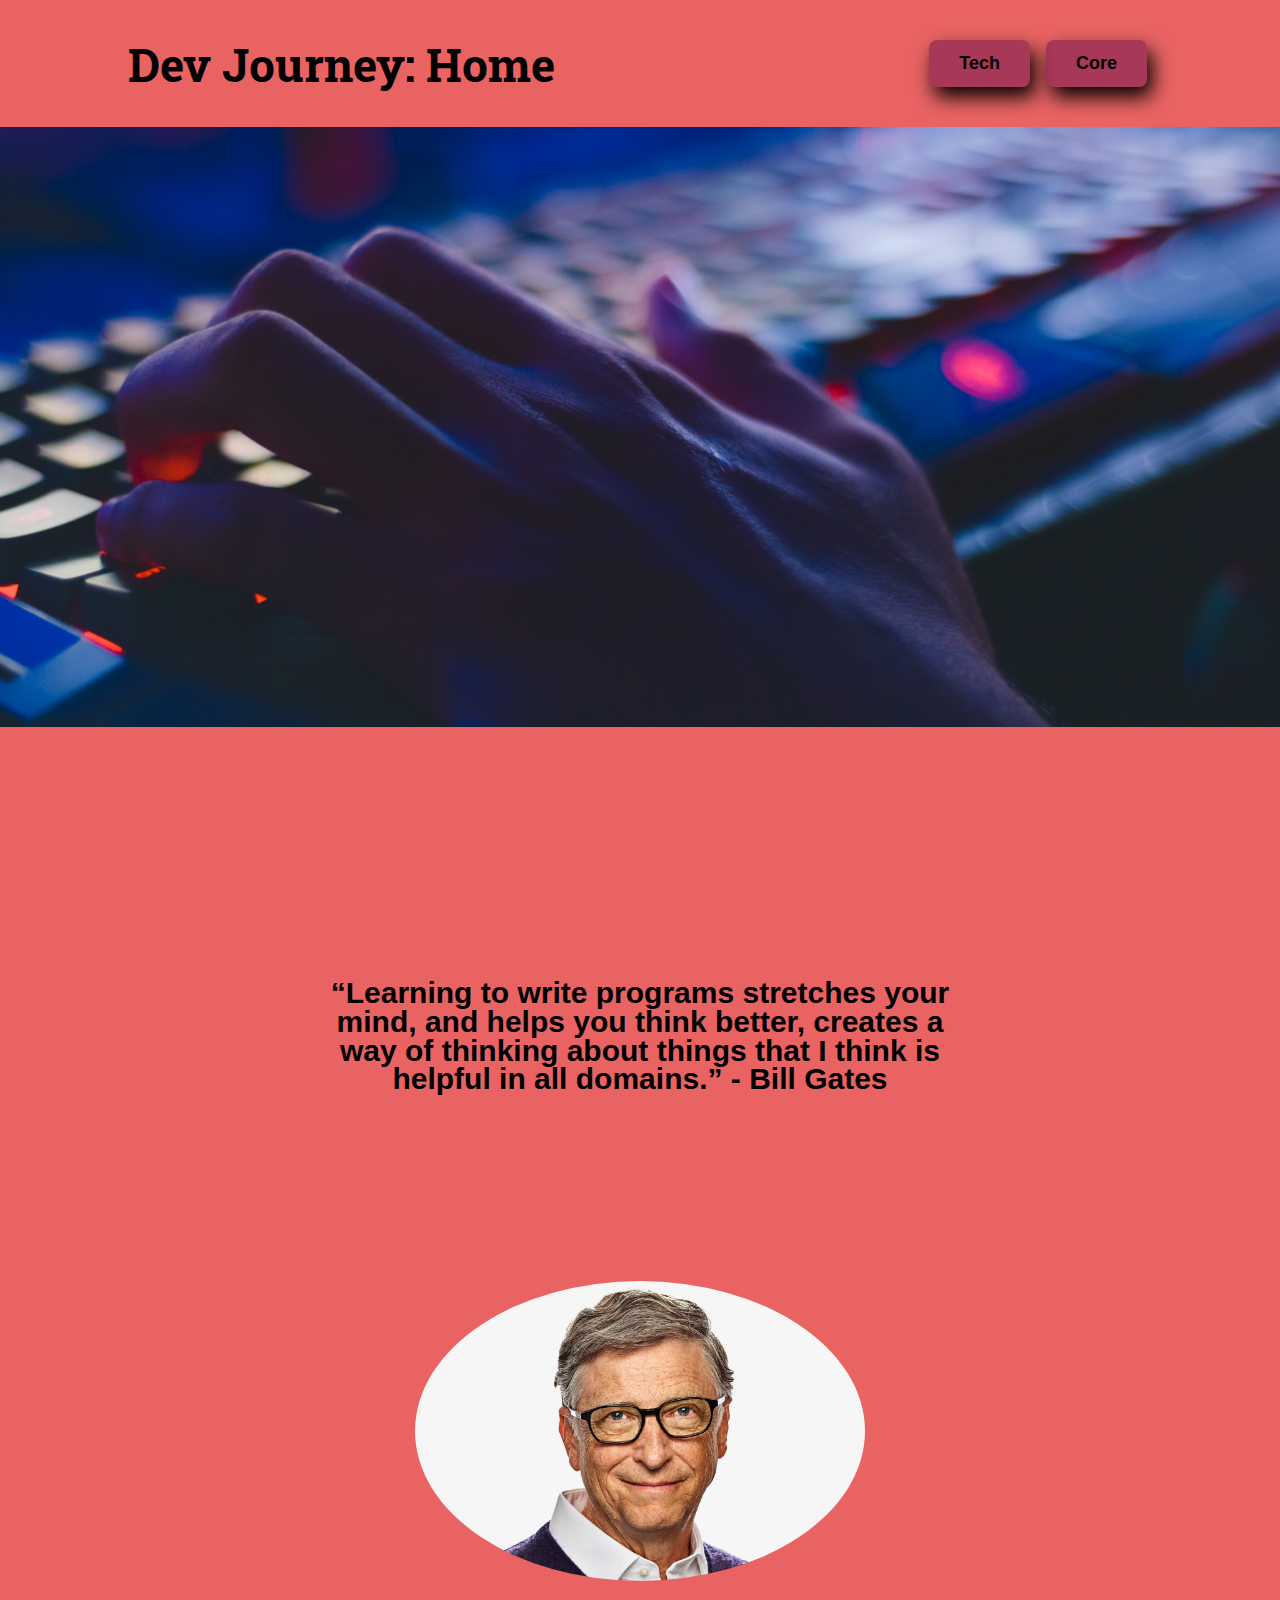
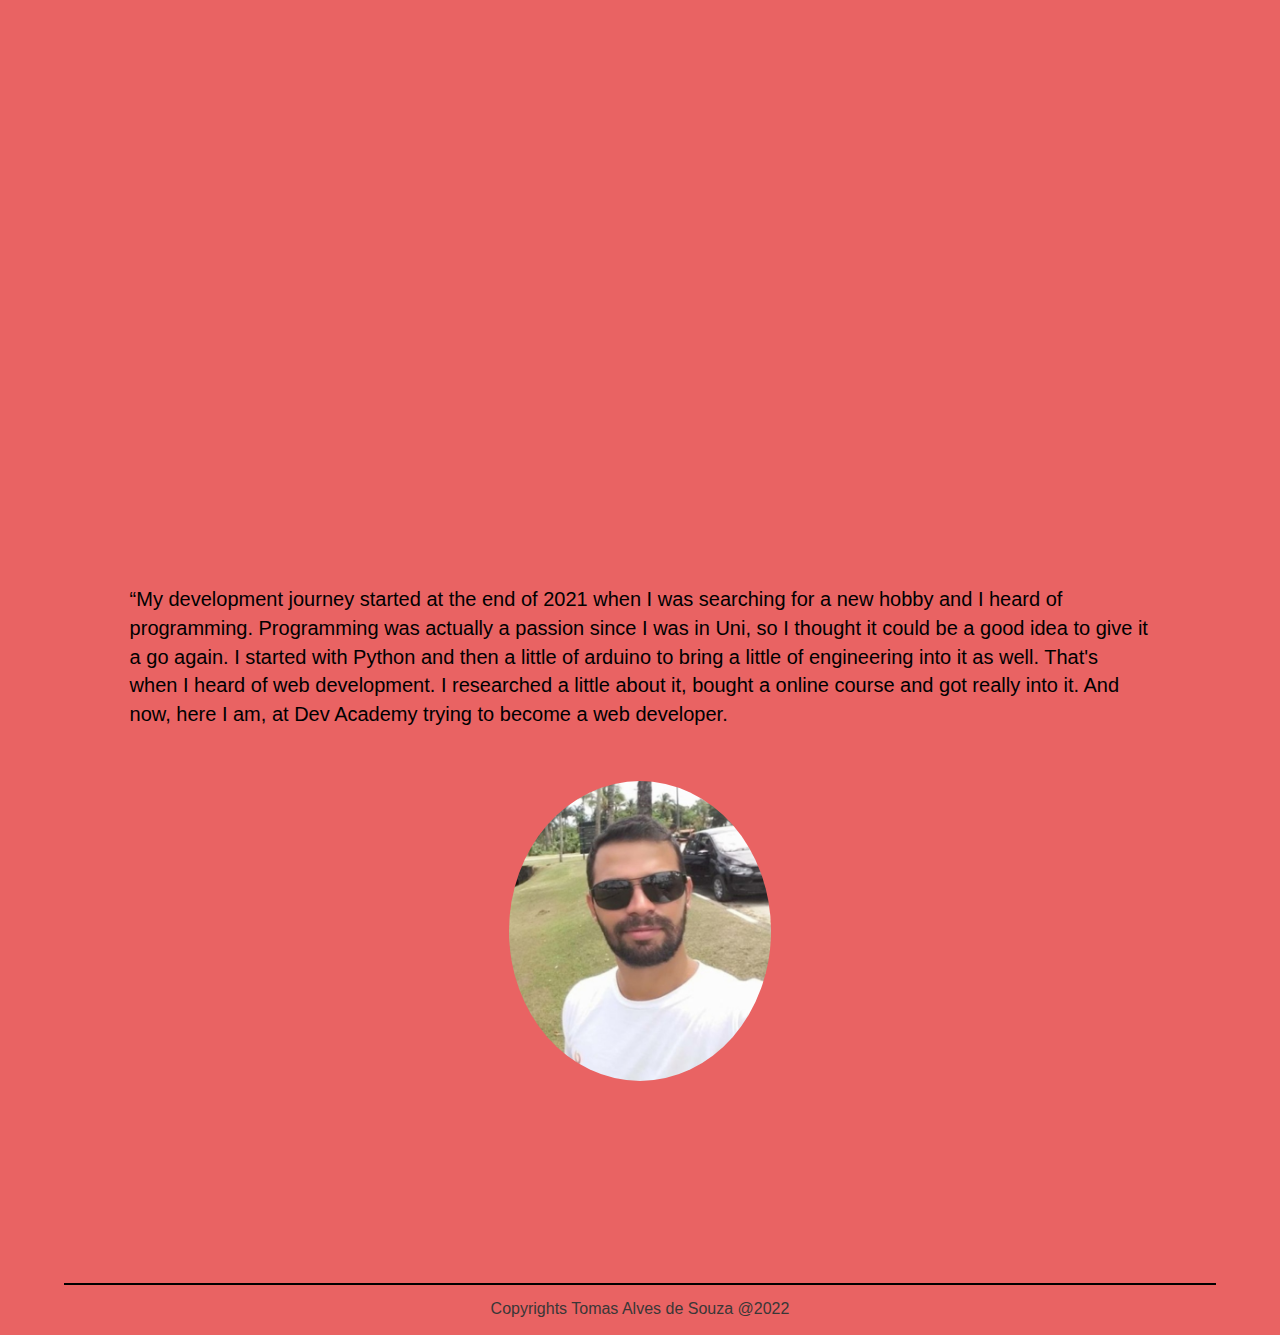
<file: index.html>
<!DOCTYPE html>
<html lang="en">
  <head>
    <meta charset="UTF-8" />
    <meta http-equiv="X-UA-Compatible" content="IE=edge" />
    <meta name="viewport" content="width=device-width, initial-scale=1.0" />
    <link rel="stylesheet" href="style.css" />
    <title>Tomas Alves de Souza</title>
  </head>
  <body>
    <header>
      <h1>Dev Journey: Home</h1>
      <nav>
        <ul class="nav--links">
          <li>
            <div class="dropdown">
              <button class="dropbtn">Tech</button><br />
              <div class="dropdown-content">
                <a href="https://tomas-alves08.github.io/spacing.html"
                  >Spacing</a
                >
                <a href="https://tomas-alves08.github.io/javascript-dom.html"
                  >JavaScript-DOM</a
                >
                <a href="https://tomas-alves08.github.io/problem-solving.html"
                  >Problem Solving</a
                >
              </div>
            </div>
          </li>
          <li>
            <div class="dropdown">
              <button class="dropbtn">Core</button><br />
              <div class="dropdown-content">
                <a href="https://tomas-alves08.github.io/my-values.html"
                  >My Values</a
                >
                <a href="https://tomas-alves08.github.io/learning-plan.html"
                  >My Learning Plan</a
                >
                <a
                  href="https://tomas-alves08.github.io/emotional-intelligence.html"
                  >Emotional Intelligence</a
                >
                <a href="https://tomas-alves08.github.io/neuroplasticity.html"
                  >Neuroplasticity</a
                >
                <a
                  href="https://tomas-alves08.github.io/foundations-reflection.html"
                  >Foundation Reflection</a
                >
              </div>
            </div>
          </li>
        </ul>
      </nav>
    </header>

    <div class="pimg1"></div>

    <table>
      <tr>
        <td>
          <div class="div--text">
            <p class="text1">
              “Learning to write programs stretches your mind, and helps you
              think better, creates a way of thinking about things that I think
              is helpful in all domains.” - Bill Gates
            </p>
          </div>
        </td>
      </tr>
      <tr>
        <td>
          <div class="img1">
            <img
              class="Bill-Gates--img"
              src="Bill-Gates.webp"
              alt="Bill Gates"
            />
          </div>
        </td>
      </tr>
    </table>
    <div class="pimg2"></div>

    <table>
      <tr>
        <td>
          <div class="">
            <p class="text2">
              “My development journey started at the end of 2021 when I was
              searching for a new hobby and I heard of programming. Programming
              was actually a passion since I was in Uni, so I thought it could
              be a good idea to give it a go again. I started with Python and
              then a little of arduino to bring a little of engineering into it
              as well. That's when I heard of web development. I researched a
              little about it, bought a online course and got really into it.
              And now, here I am, at Dev Academy trying to become a web
              developer.
            </p>
          </div>
        </td>
      </tr>
      <tr>
        <td>
          <div class="img2">
            <img class="Tomas-Souza--img" src="Tomas-Souza.jpg" alt="Tomas" />
          </div>
        </td>
      </tr>
    </table>
    <hr />
    <div>
      <p class="footer">Copyrights Tomas Alves de Souza @2022</p>
    </div>
  </body>
</html>
</file>
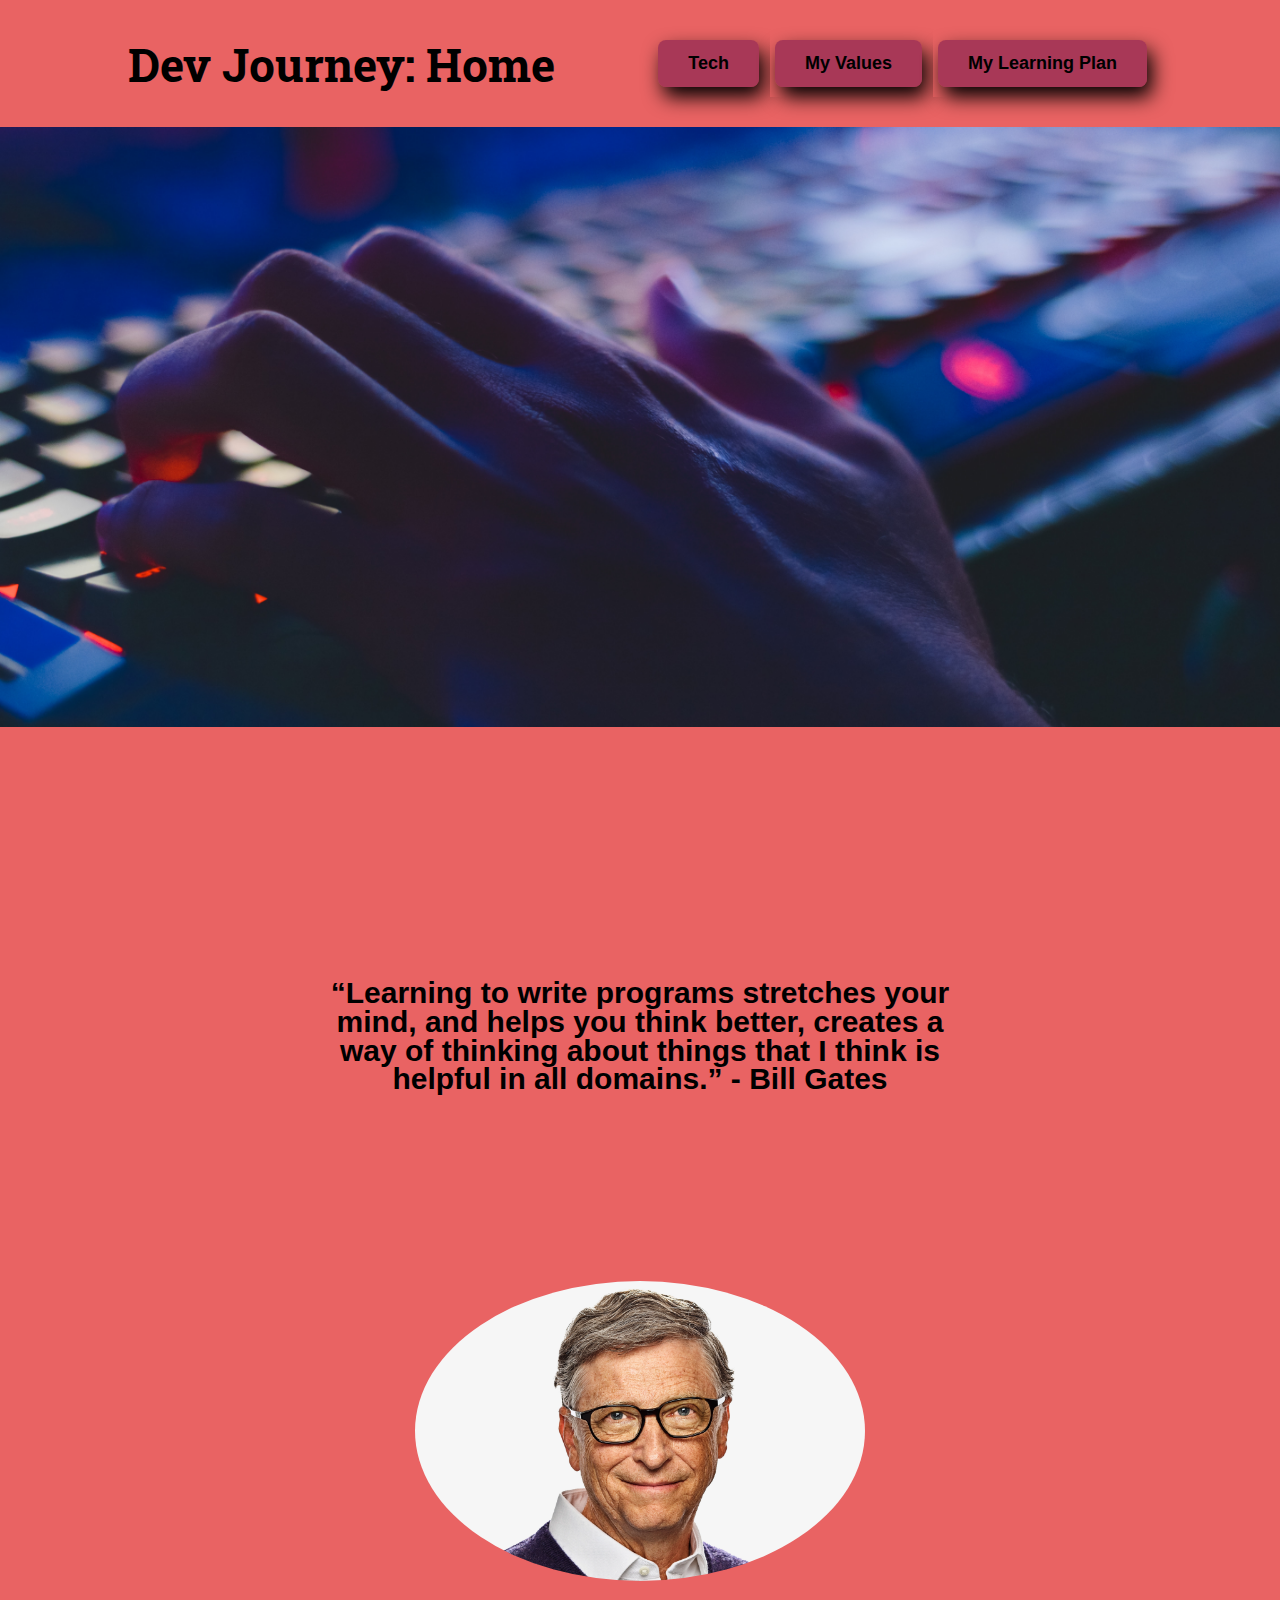
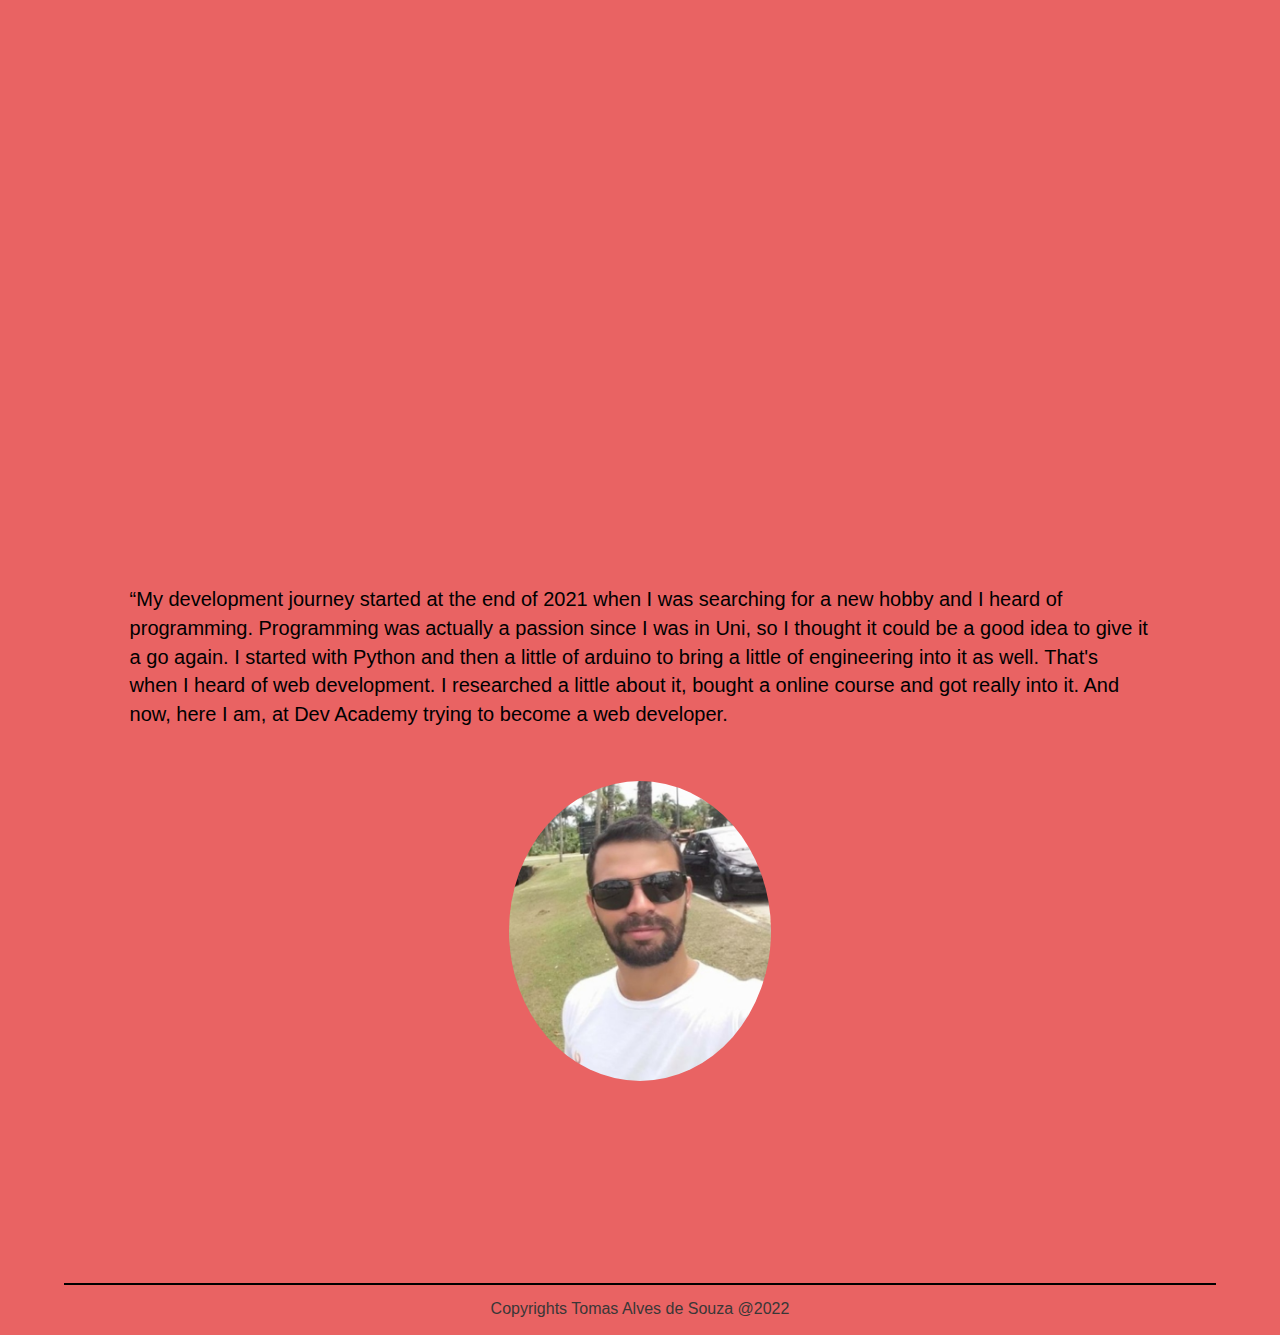
<file: blog/index.html>
<!DOCTYPE html>
<html lang="en">
  <head>
    <meta charset="UTF-8" />
    <meta http-equiv="X-UA-Compatible" content="IE=edge" />
    <meta name="viewport" content="width=device-width, initial-scale=1.0" />
    <link rel="stylesheet" href="style.css" />
    <title>Tomas Alves de Souza</title>
  </head>
  <body>
    <header>
      <h1>Dev Journey: Home</h1>
      <nav>
        <ul class="nav--links">
          <li>
            <a href="https://tomas-alves08.github.io/tech.html"
              ><button>Tech</button></a
            >
          </li>
          <li>
            <a href="https://tomas-alves08.github.io/my-values.html"
              ><button>My Values</button></a
            >
          </li>
          <li>
            <a href="https://tomas-alves08.github.io/learning-plan.html"
              ><button>My Learning Plan</button></a
            >
          </li>
        </ul>
      </nav>
    </header>

    <div class="pimg1"></div>

    <table>
      <tr>
        <td>
          <div class="div--text">
            <p class="text1">
              “Learning to write programs stretches your mind, and helps you
              think better, creates a way of thinking about things that I think
              is helpful in all domains.” - Bill Gates
            </p>
          </div>
        </td>
      </tr>
      <tr>
        <td>
          <div class="img1">
            <img
              class="Bill-Gates--img"
              src="Bill-Gates.webp"
              alt="Bill Gates"
            />
          </div>
        </td>
      </tr>
    </table>
    <div class="pimg2"></div>

    <table>
      <tr>
        <td>
          <div class="">
            <p class="text2">
              “My development journey started at the end of 2021 when I was
              searching for a new hobby and I heard of programming. Programming
              was actually a passion since I was in Uni, so I thought it could
              be a good idea to give it a go again. I started with Python and
              then a little of arduino to bring a little of engineering into it
              as well. That's when I heard of web development. I researched a
              little about it, bought a online course and got really into it.
              And now, here I am, at Dev Academy trying to become a web
              developer.
            </p>
          </div>
        </td>
      </tr>
      <tr>
        <td>
          <div class="img2">
            <img class="Tomas-Souza--img" src="Tomas-Souza.jpg" alt="Tomas" />
          </div>
        </td>
      </tr>
    </table>
    <hr />
    <div>
      <p class="footer">Copyrights Tomas Alves de Souza @2022</p>
    </div>
  </body>
</html>
</file>
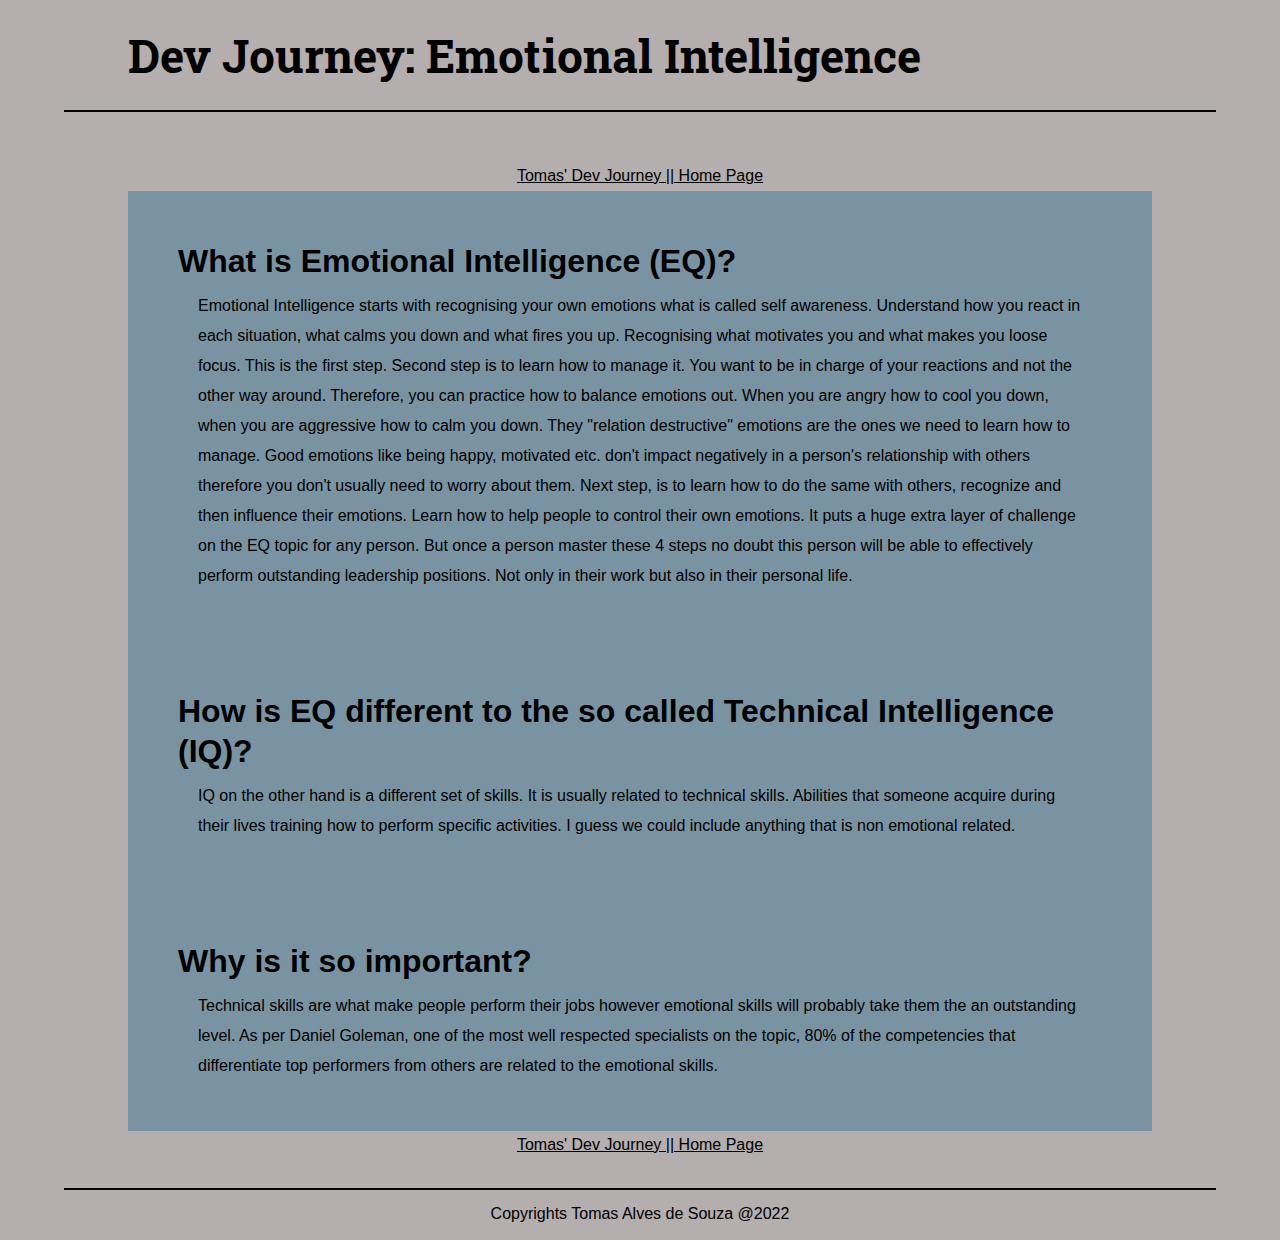
<file: emotional-intelligence.html>
<!DOCTYPE html>
<html lang="en">
  <head>
    <meta charset="UTF-8" />
    <meta http-equiv="X-UA-Compatible" content="IE=edge" />
    <meta name="viewport" content="width=device-width, initial-scale=1.0" />
    <title>Emotional Inteligence</title>
    <link rel="stylesheet" href="style-subpages.css" />
  </head>
  <body>
    <header>
      <h1>Dev Journey: Emotional Intelligence</h1>
    </header>
    <hr class="hr--top" />
    <div class="link--home">
      <a class="home" href="https://tomas-alves08.github.io/index.html"
        >Tomas' Dev Journey || Home Page</a
      >
    </div>
    <div class="content">
      <div class="values--content">
        <h1>What is Emotional Intelligence (EQ)?</h1>
        <p>
          Emotional Intelligence starts with recognising your own emotions what
          is called self awareness. Understand how you react in each situation,
          what calms you down and what fires you up. Recognising what motivates
          you and what makes you loose focus. This is the first step. Second
          step is to learn how to manage it. You want to be in charge of your
          reactions and not the other way around. Therefore, you can practice
          how to balance emotions out. When you are angry how to cool you down,
          when you are aggressive how to calm you down. They "relation
          destructive" emotions are the ones we need to learn how to manage.
          Good emotions like being happy, motivated etc. don't impact negatively
          in a person's relationship with others therefore you don't usually
          need to worry about them. Next step, is to learn how to do the same
          with others, recognize and then influence their emotions. Learn how to
          help people to control their own emotions. It puts a huge extra layer
          of challenge on the EQ topic for any person. But once a person master
          these 4 steps no doubt this person will be able to effectively perform
          outstanding leadership positions. Not only in their work but also in
          their personal life.
        </p>
      </div>
      <div class="values--content">
        <h1>
          How is EQ different to the so called Technical Intelligence (IQ)?
        </h1>
        <p>
          IQ on the other hand is a different set of skills. It is usually
          related to technical skills. Abilities that someone acquire during
          their lives training how to perform specific activities. I guess we
          could include anything that is non emotional related.
        </p>
      </div>
      <div class="values--content">
        <h1>Why is it so important?</h1>
        <p>
          Technical skills are what make people perform their jobs however
          emotional skills will probably take them the an outstanding level. As
          per Daniel Goleman, one of the most well respected specialists on the
          topic, 80% of the competencies that differentiate top performers from
          others are related to the emotional skills.
        </p>
      </div>
    </div>
    <div class="link--home botton">
      <a class="home" href="https://tomas-alves08.github.io/index.html"
        >Tomas' Dev Journey || Home Page</a
      >
    </div>
    <br />
    <hr />
    <div>
      <p class="footer">Copyrights Tomas Alves de Souza @2022</p>
    </div>
  </body>
</html>
</file>
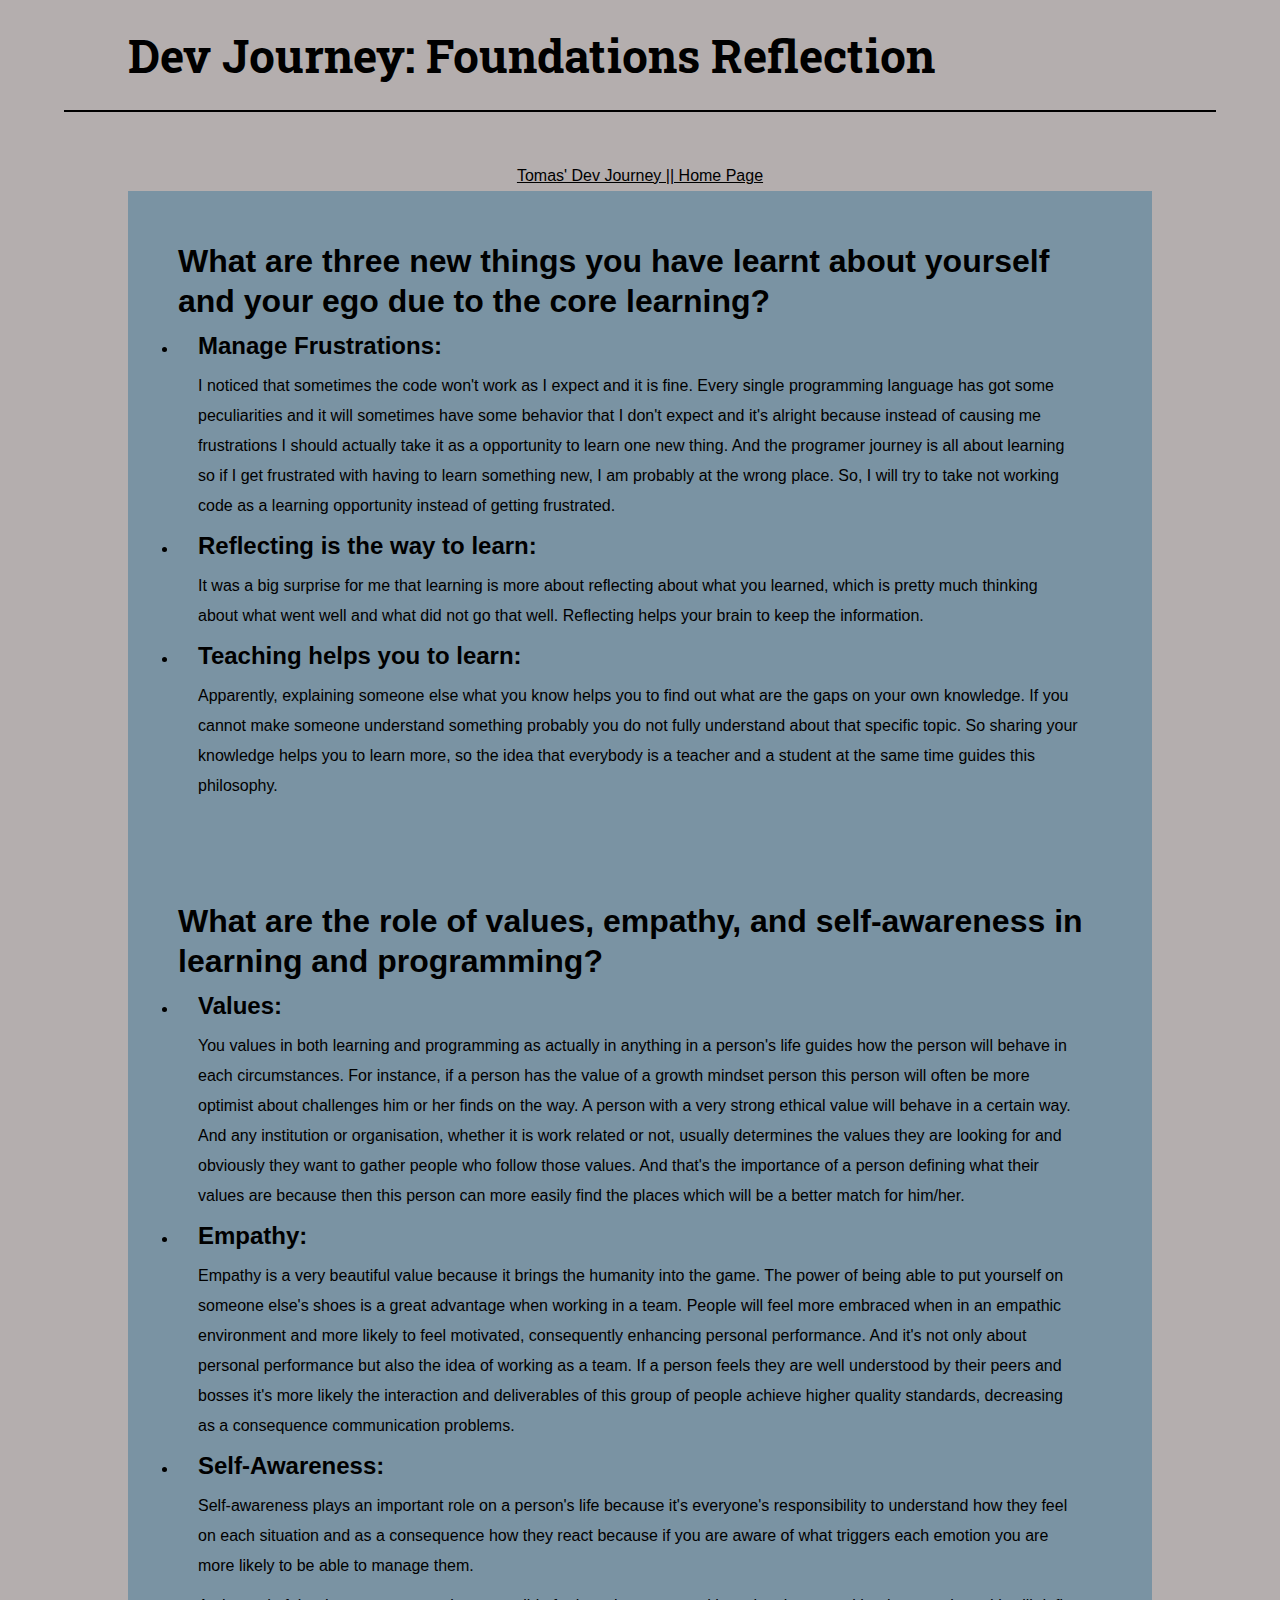
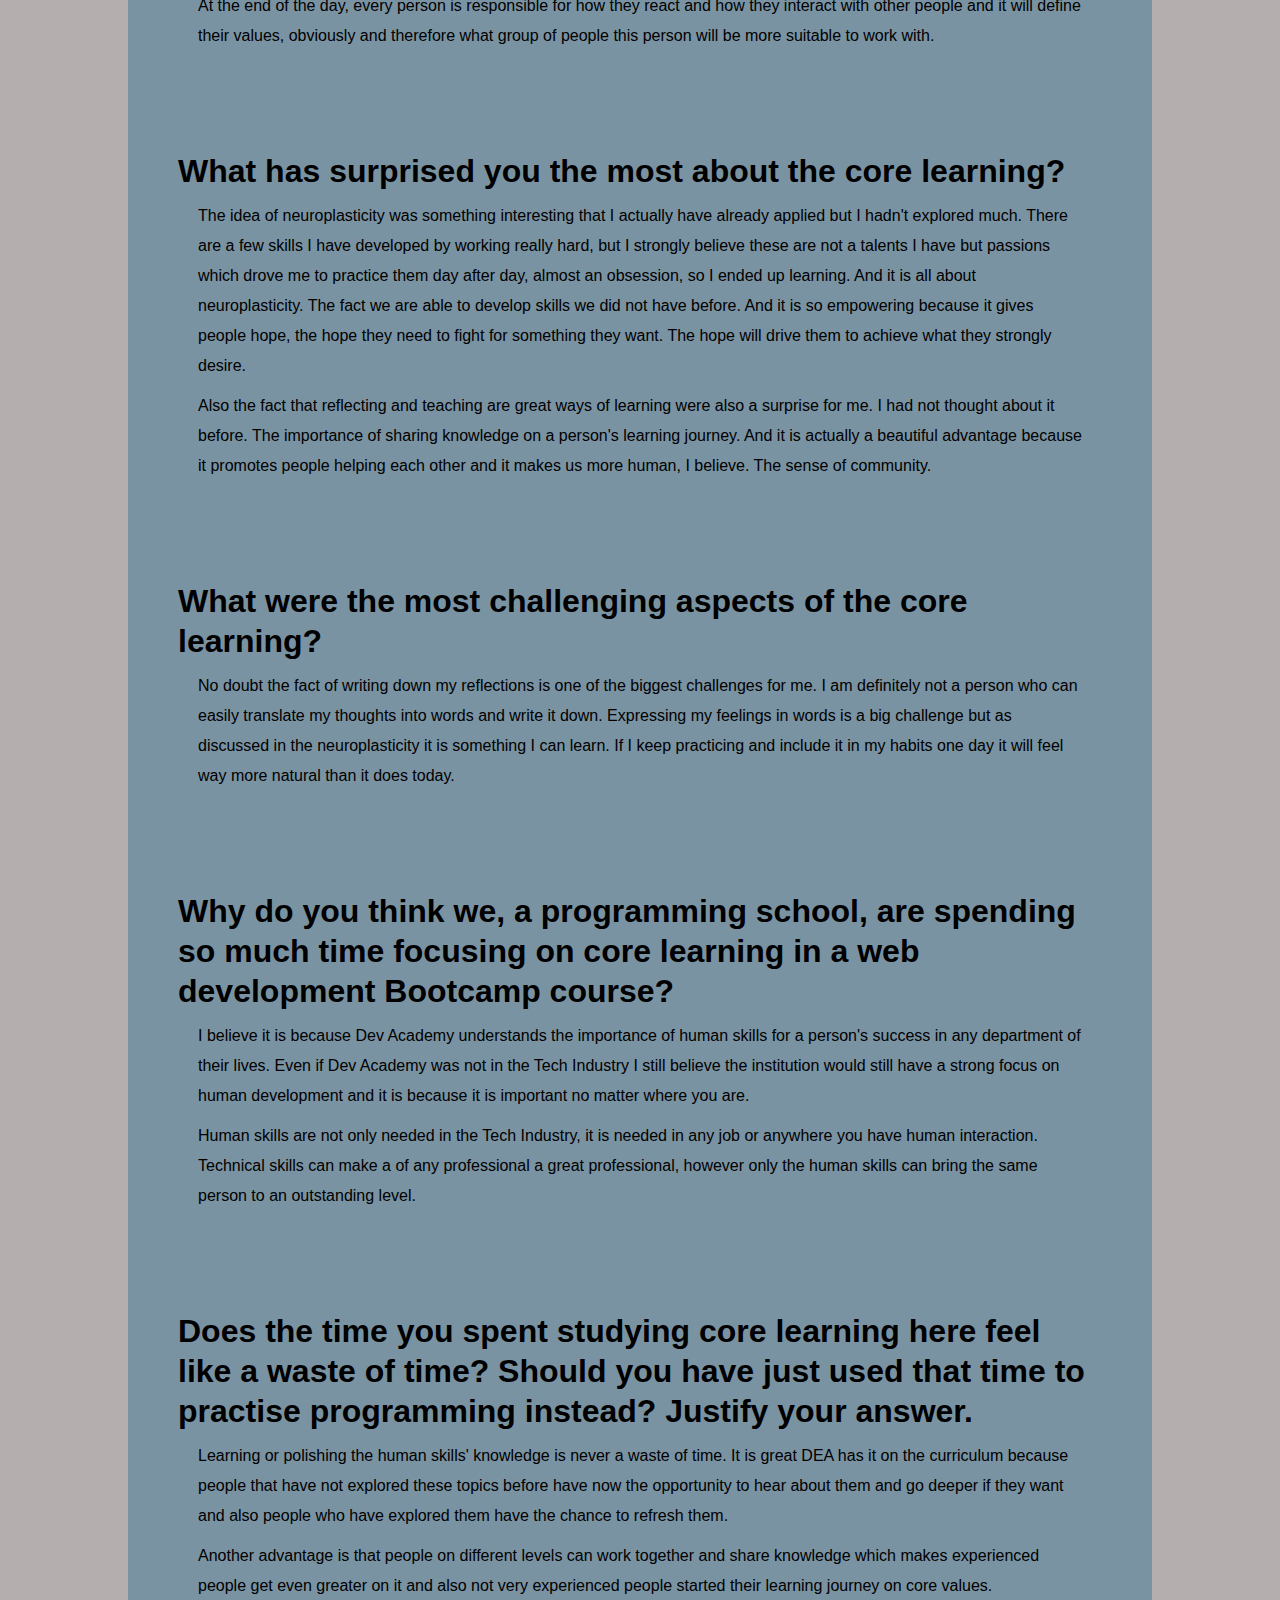
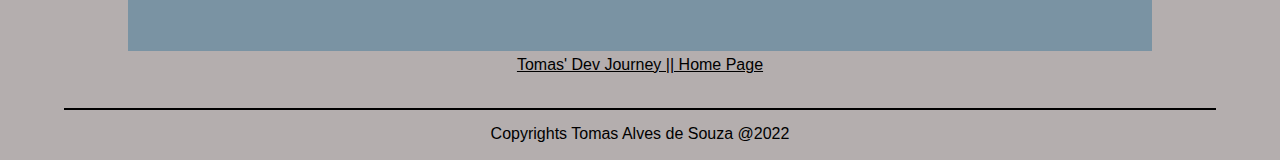
<file: foundations-reflection.html>
<!DOCTYPE html>
<html lang="en">
  <head>
    <meta charset="UTF-8" />
    <meta http-equiv="X-UA-Compatible" content="IE=edge" />
    <meta name="viewport" content="width=device-width, initial-scale=1.0" />
    <title>Foundations Reflection</title>
    <link rel="stylesheet" href="style-subpages.css" />
  </head>
  <body>
    <header>
      <h1>Dev Journey: Foundations Reflection</h1>
    </header>
    <hr class="hr--top" />
    <div class="link--home">
      <a class="home" href="https://tomas-alves08.github.io/index.html"
        >Tomas' Dev Journey || Home Page</a
      >
    </div>

    <div class="content">
      <div class="values--content">
        <h1>
          What are three new things you have learnt about yourself and your ego
          due to the core learning?
        </h1>
        <ul>
          <li>
            <h2>Manage Frustrations:</h2>
            <p>
              I noticed that sometimes the code won't work as I expect and it is
              fine. Every single programming language has got some peculiarities
              and it will sometimes have some behavior that I don't expect and
              it's alright because instead of causing me frustrations I should
              actually take it as a opportunity to learn one new thing. And the
              programer journey is all about learning so if I get frustrated
              with having to learn something new, I am probably at the wrong
              place. So, I will try to take not working code as a learning
              opportunity instead of getting frustrated.
            </p>
          </li>
          <li>
            <h2>Reflecting is the way to learn:</h2>
            <p>
              It was a big surprise for me that learning is more about
              reflecting about what you learned, which is pretty much thinking
              about what went well and what did not go that well. Reflecting
              helps your brain to keep the information.
            </p>
          </li>
          <li>
            <h2>Teaching helps you to learn:</h2>
            <p>
              Apparently, explaining someone else what you know helps you to
              find out what are the gaps on your own knowledge. If you cannot
              make someone understand something probably you do not fully
              understand about that specific topic. So sharing your knowledge
              helps you to learn more, so the idea that everybody is a teacher
              and a student at the same time guides this philosophy.
            </p>
          </li>
        </ul>
      </div>
    </div>
    <div class="content">
      <div class="values--content">
        <h1>
          What are the role of values, empathy, and self-awareness in learning
          and programming?
        </h1>
        <ul>
          <li>
            <h2>Values:</h2>
            <p>
              You values in both learning and programming as actually in
              anything in a person's life guides how the person will behave in
              each circumstances. For instance, if a person has the value of a
              growth mindset person this person will often be more optimist
              about challenges him or her finds on the way. A person with a very
              strong ethical value will behave in a certain way. And any
              institution or organisation, whether it is work related or not,
              usually determines the values they are looking for and obviously
              they want to gather people who follow those values. And that's the
              importance of a person defining what their values are because then
              this person can more easily find the places which will be a better
              match for him/her.
            </p>
          </li>
          <li>
            <h2>Empathy:</h2>
            <p>
              Empathy is a very beautiful value because it brings the humanity
              into the game. The power of being able to put yourself on someone
              else's shoes is a great advantage when working in a team. People
              will feel more embraced when in an empathic environment and more
              likely to feel motivated, consequently enhancing personal
              performance. And it's not only about personal performance but also
              the idea of working as a team. If a person feels they are well
              understood by their peers and bosses it's more likely the
              interaction and deliverables of this group of people achieve
              higher quality standards, decreasing as a consequence
              communication problems.
            </p>
          </li>
          <li>
            <h2>Self-Awareness:</h2>
            <p>
              Self-awareness plays an important role on a person's life because
              it's everyone's responsibility to understand how they feel on each
              situation and as a consequence how they react because if you are
              aware of what triggers each emotion you are more likely to be able
              to manage them.
            </p>
            <p>
              At the end of the day, every person is responsible for how they
              react and how they interact with other people and it will define
              their values, obviously and therefore what group of people this
              person will be more suitable to work with.
            </p>
          </li>
        </ul>
      </div>
    </div>
    <div class="content">
      <div class="values--content">
        <h1>What has surprised you the most about the core learning?</h1>
        <p>
          The idea of neuroplasticity was something interesting that I actually
          have already applied but I hadn't explored much. There are a few
          skills I have developed by working really hard, but I strongly believe
          these are not a talents I have but passions which drove me to practice
          them day after day, almost an obsession, so I ended up learning. And
          it is all about neuroplasticity. The fact we are able to develop
          skills we did not have before. And it is so empowering because it
          gives people hope, the hope they need to fight for something they
          want. The hope will drive them to achieve what they strongly desire.
        </p>
        <p>
          Also the fact that reflecting and teaching are great ways of learning
          were also a surprise for me. I had not thought about it before. The
          importance of sharing knowledge on a person's learning journey. And it
          is actually a beautiful advantage because it promotes people helping
          each other and it makes us more human, I believe. The sense of
          community.
        </p>
      </div>
    </div>
    <div class="content">
      <div class="values--content">
        <h1>What were the most challenging aspects of the core learning?</h1>
        <p>
          No doubt the fact of writing down my reflections is one of the biggest
          challenges for me. I am definitely not a person who can easily
          translate my thoughts into words and write it down. Expressing my
          feelings in words is a big challenge but as discussed in the
          neuroplasticity it is something I can learn. If I keep practicing and
          include it in my habits one day it will feel way more natural than it
          does today.
        </p>
      </div>
    </div>
    <div class="content">
      <div class="values--content">
        <h1>
          Why do you think we, a programming school, are spending so much time
          focusing on core learning in a web development Bootcamp course?
        </h1>
        <p>
          I believe it is because Dev Academy understands the importance of
          human skills for a person's success in any department of their lives.
          Even if Dev Academy was not in the Tech Industry I still believe the
          institution would still have a strong focus on human development and
          it is because it is important no matter where you are.
        </p>
        <p>
          Human skills are not only needed in the Tech Industry, it is needed in
          any job or anywhere you have human interaction. Technical skills can
          make a of any professional a great professional, however only the
          human skills can bring the same person to an outstanding level.
        </p>
      </div>
    </div>
    <div class="content">
      <div class="values--content">
        <h1>
          Does the time you spent studying core learning here feel like a waste
          of time? Should you have just used that time to practise programming
          instead? Justify your answer.
        </h1>
        <p>
          Learning or polishing the human skills' knowledge is never a waste of
          time. It is great DEA has it on the curriculum because people that
          have not explored these topics before have now the opportunity to hear
          about them and go deeper if they want and also people who have
          explored them have the chance to refresh them.
        </p>
        <p>
          Another advantage is that people on different levels can work together
          and share knowledge which makes experienced people get even greater on
          it and also not very experienced people started their learning journey
          on core values.
        </p>
      </div>
    </div>
    <div class="link--home botton">
      <a class="home" href="https://tomas-alves08.github.io/index.html"
        >Tomas' Dev Journey || Home Page</a
      >
    </div>
    <br />
    <hr />
    <div>
      <p class="footer">Copyrights Tomas Alves de Souza @2022</p>
    </div>
  </body>
</html>
</file>
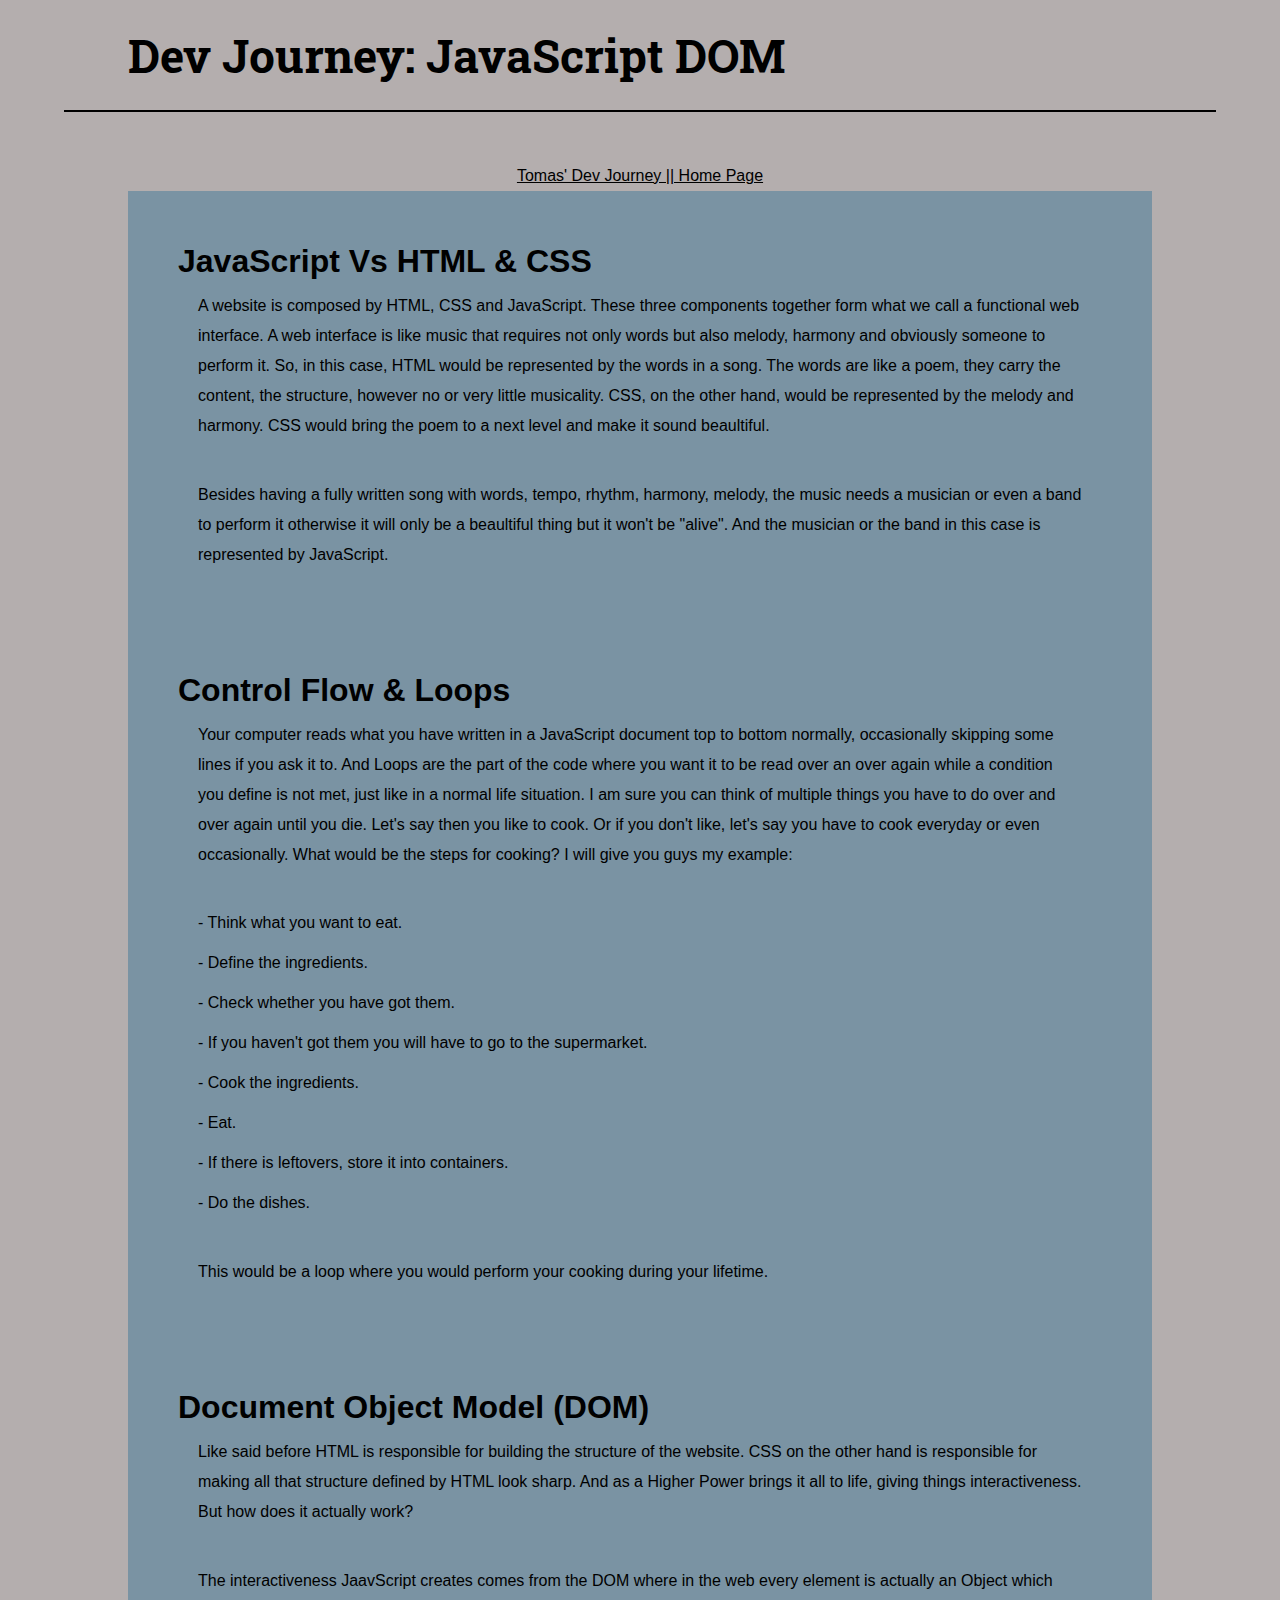
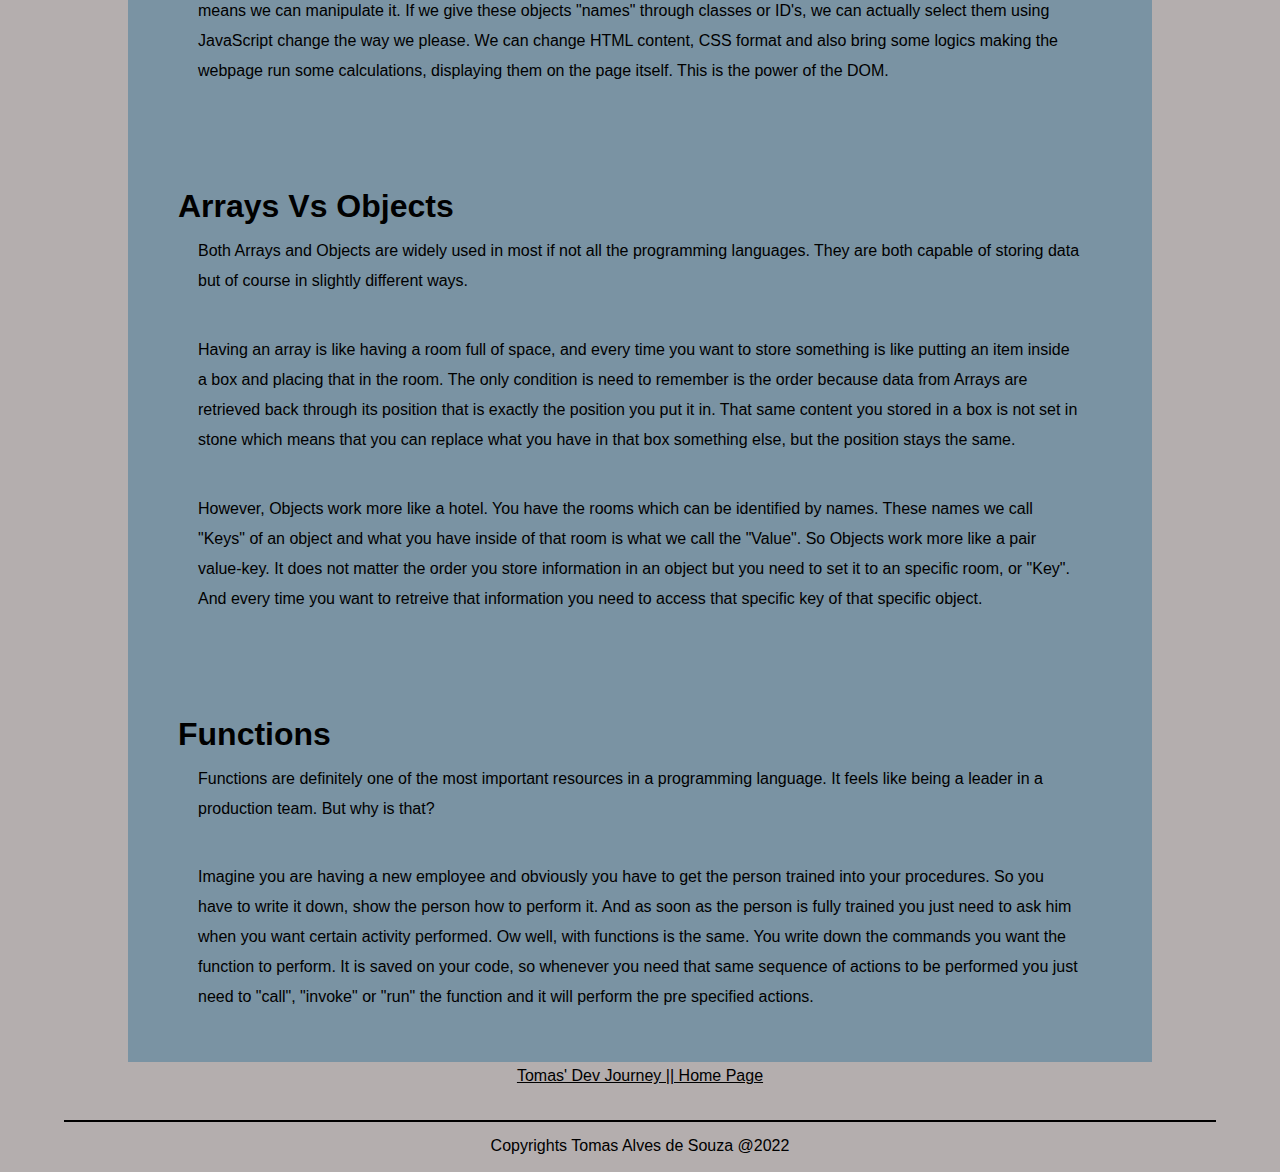
<file: javascript-dom.html>
<!DOCTYPE html>
<html lang="en">
  <head>
    <meta charset="UTF-8" />
    <meta http-equiv="X-UA-Compatible" content="IE=edge" />
    <meta name="viewport" content="width=device-width, initial-scale=1.0" />
    <link rel="stylesheet" href="style-subpages.css" />
    <title>JavaScript DOM</title>
  </head>
  <body>
    <header>
      <h1>Dev Journey: JavaScript DOM</h1>
    </header>
    <hr class="hr--top" />
    <div class="link--home">
      <a class="home" href="https://tomas-alves08.github.io/index.html"
        >Tomas' Dev Journey || Home Page</a
      >
    </div>
    <div class="content">
      <div class="values--content">
        <h1>JavaScript Vs HTML & CSS</h1>
        <p>
          A website is composed by HTML, CSS and JavaScript. These three
          components together form what we call a functional web interface. A
          web interface is like music that requires not only words but also
          melody, harmony and obviously someone to perform it. So, in this case,
          HTML would be represented by the words in a song. The words are like a
          poem, they carry the content, the structure, however no or very little
          musicality. CSS, on the other hand, would be represented by the melody
          and harmony. CSS would bring the poem to a next level and make it
          sound beaultiful.
        </p>
        <br />
        <p>
          Besides having a fully written song with words, tempo, rhythm,
          harmony, melody, the music needs a musician or even a band to perform
          it otherwise it will only be a beaultiful thing but it won't be
          "alive". And the musician or the band in this case is represented by
          JavaScript.
        </p>
      </div>
    </div>
    <div class="content">
      <div class="values--content">
        <h1>Control Flow & Loops</h1>
        <p>
          Your computer reads what you have written in a JavaScript document top
          to bottom normally, occasionally skipping some lines if you ask it to.
          And Loops are the part of the code where you want it to be read over
          an over again while a condition you define is not met, just like in a
          normal life situation. I am sure you can think of multiple things you
          have to do over and over again until you die. Let's say then you like
          to cook. Or if you don't like, let's say you have to cook everyday or
          even occasionally. What would be the steps for cooking? I will give
          you guys my example:
        </p>
        <br />

        <p>- Think what you want to eat.</p>
        <p>- Define the ingredients.</p>
        <p>- Check whether you have got them.</p>
        <p>- If you haven't got them you will have to go to the supermarket.</p>
        <p>- Cook the ingredients.</p>
        <p>- Eat.</p>
        <p>- If there is leftovers, store it into containers.</p>
        <p>- Do the dishes.</p>
        <br />

        <p>
          This would be a loop where you would perform your cooking during your
          lifetime.
        </p>
      </div>
    </div>
    <div class="content">
      <div class="values--content">
        <h1>Document Object Model (DOM)</h1>
        <p>
          Like said before HTML is responsible for building the structure of the
          website. CSS on the other hand is responsible for making all that
          structure defined by HTML look sharp. And as a Higher Power brings it
          all to life, giving things interactiveness. But how does it actually
          work?
        </p>
        <br />
        <p>
          The interactiveness JaavScript creates comes from the DOM where in the
          web every element is actually an Object which means we can manipulate
          it. If we give these objects "names" through classes or ID's, we can
          actually select them using JavaScript change the way we please. We can
          change HTML content, CSS format and also bring some logics making the
          webpage run some calculations, displaying them on the page itself.
          This is the power of the DOM.
        </p>
      </div>
    </div>
    <div class="content">
      <div class="values--content">
        <h1>Arrays Vs Objects</h1>
        <p>
          Both Arrays and Objects are widely used in most if not all the
          programming languages. They are both capable of storing data but of
          course in slightly different ways.
        </p>
        <br />
        <p>
          Having an array is like having a room full of space, and every time
          you want to store something is like putting an item inside a box and
          placing that in the room. The only condition is need to remember is
          the order because data from Arrays are retrieved back through its
          position that is exactly the position you put it in. That same content
          you stored in a box is not set in stone which means that you can
          replace what you have in that box something else, but the position
          stays the same.
        </p>
        <br />
        <p>
          However, Objects work more like a hotel. You have the rooms which can
          be identified by names. These names we call "Keys" of an object and
          what you have inside of that room is what we call the "Value". So
          Objects work more like a pair value-key. It does not matter the order
          you store information in an object but you need to set it to an
          specific room, or "Key". And every time you want to retreive that
          information you need to access that specific key of that specific
          object.
        </p>
      </div>
    </div>
    <div class="content">
      <div class="values--content">
        <h1>Functions</h1>
        <p>
          Functions are definitely one of the most important resources in a
          programming language. It feels like being a leader in a production
          team. But why is that?
        </p>
        <br />
        <p>
          Imagine you are having a new employee and obviously you have to get
          the person trained into your procedures. So you have to write it down,
          show the person how to perform it. And as soon as the person is fully
          trained you just need to ask him when you want certain activity
          performed. Ow well, with functions is the same. You write down the
          commands you want the function to perform. It is saved on your code,
          so whenever you need that same sequence of actions to be performed you
          just need to "call", "invoke" or "run" the function and it will
          perform the pre specified actions.
        </p>
      </div>
    </div>
    <div class="link--home">
      <a class="home" href="https://tomas-alves08.github.io/index.html"
        >Tomas' Dev Journey || Home Page</a
      >
    </div>
    <br />
    <hr />
    <div>
      <p class="footer">Copyrights Tomas Alves de Souza @2022</p>
    </div>
  </body>
</html>
</file>
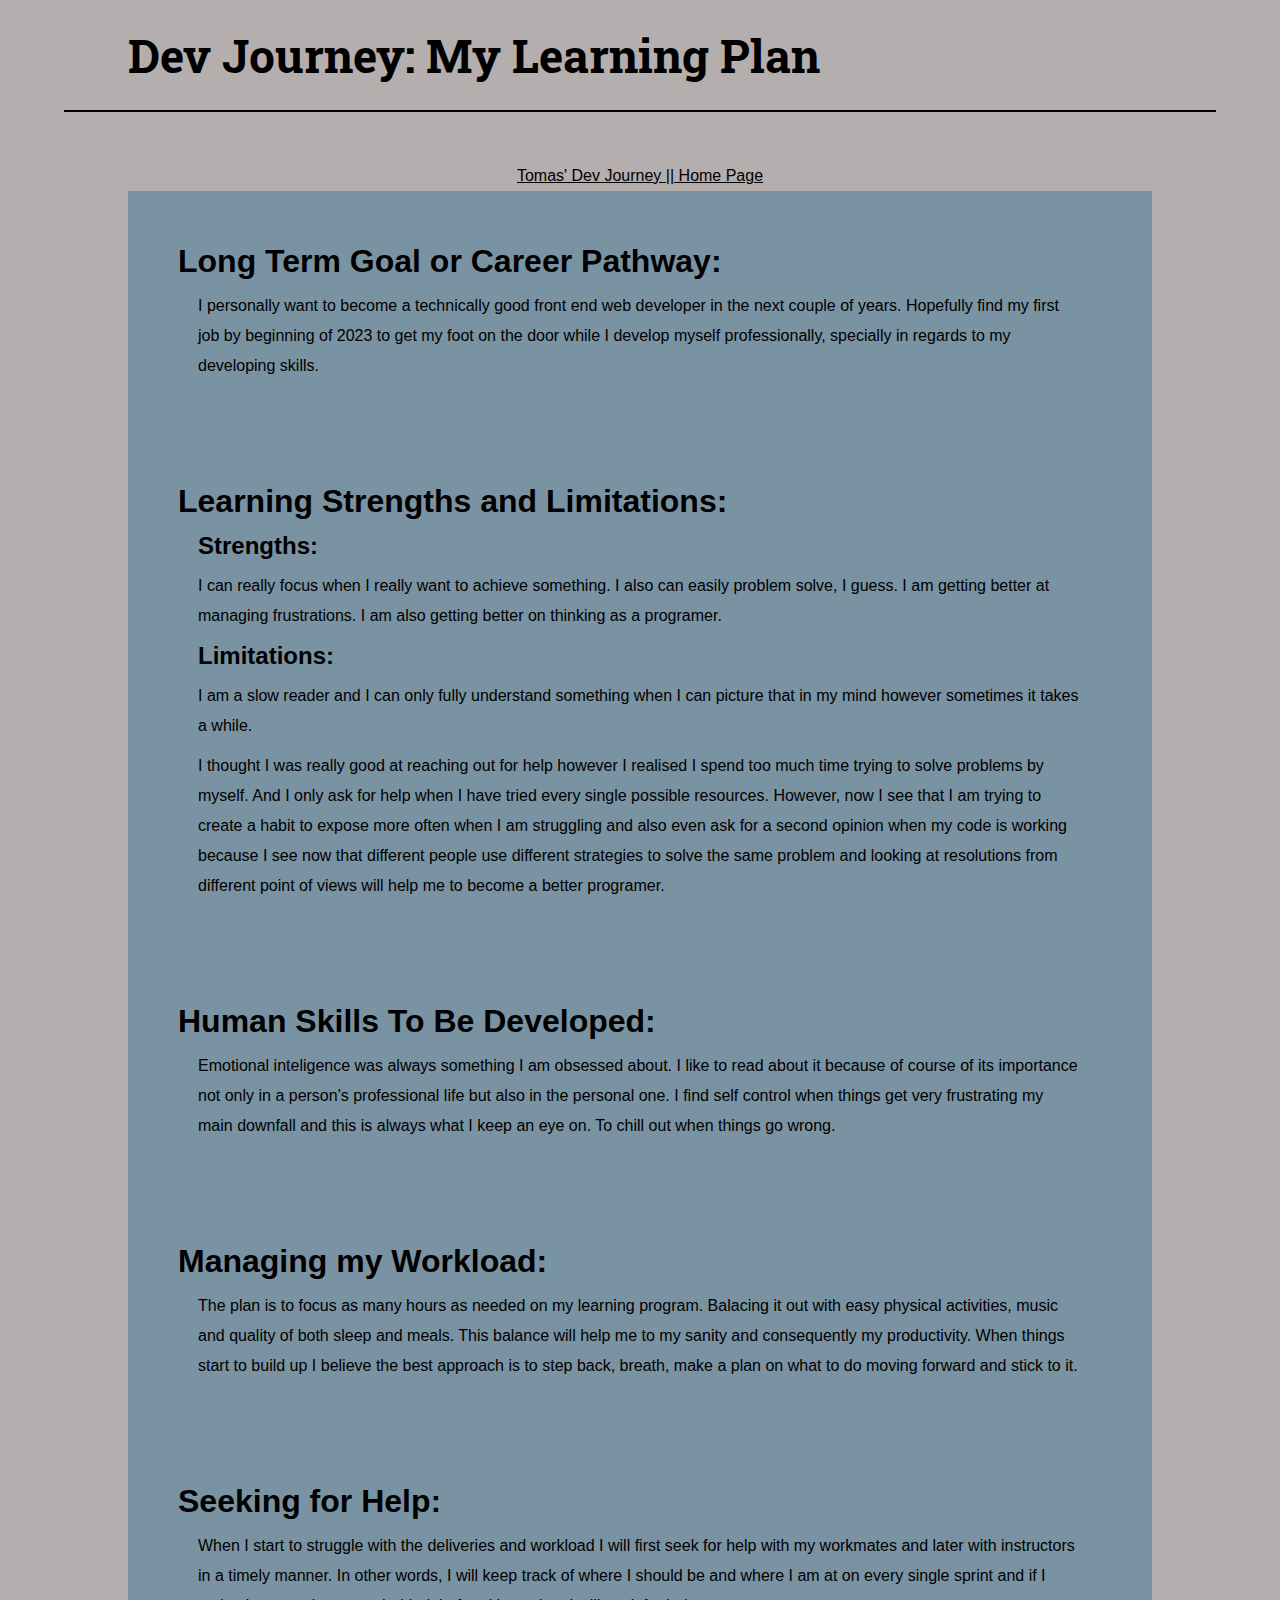
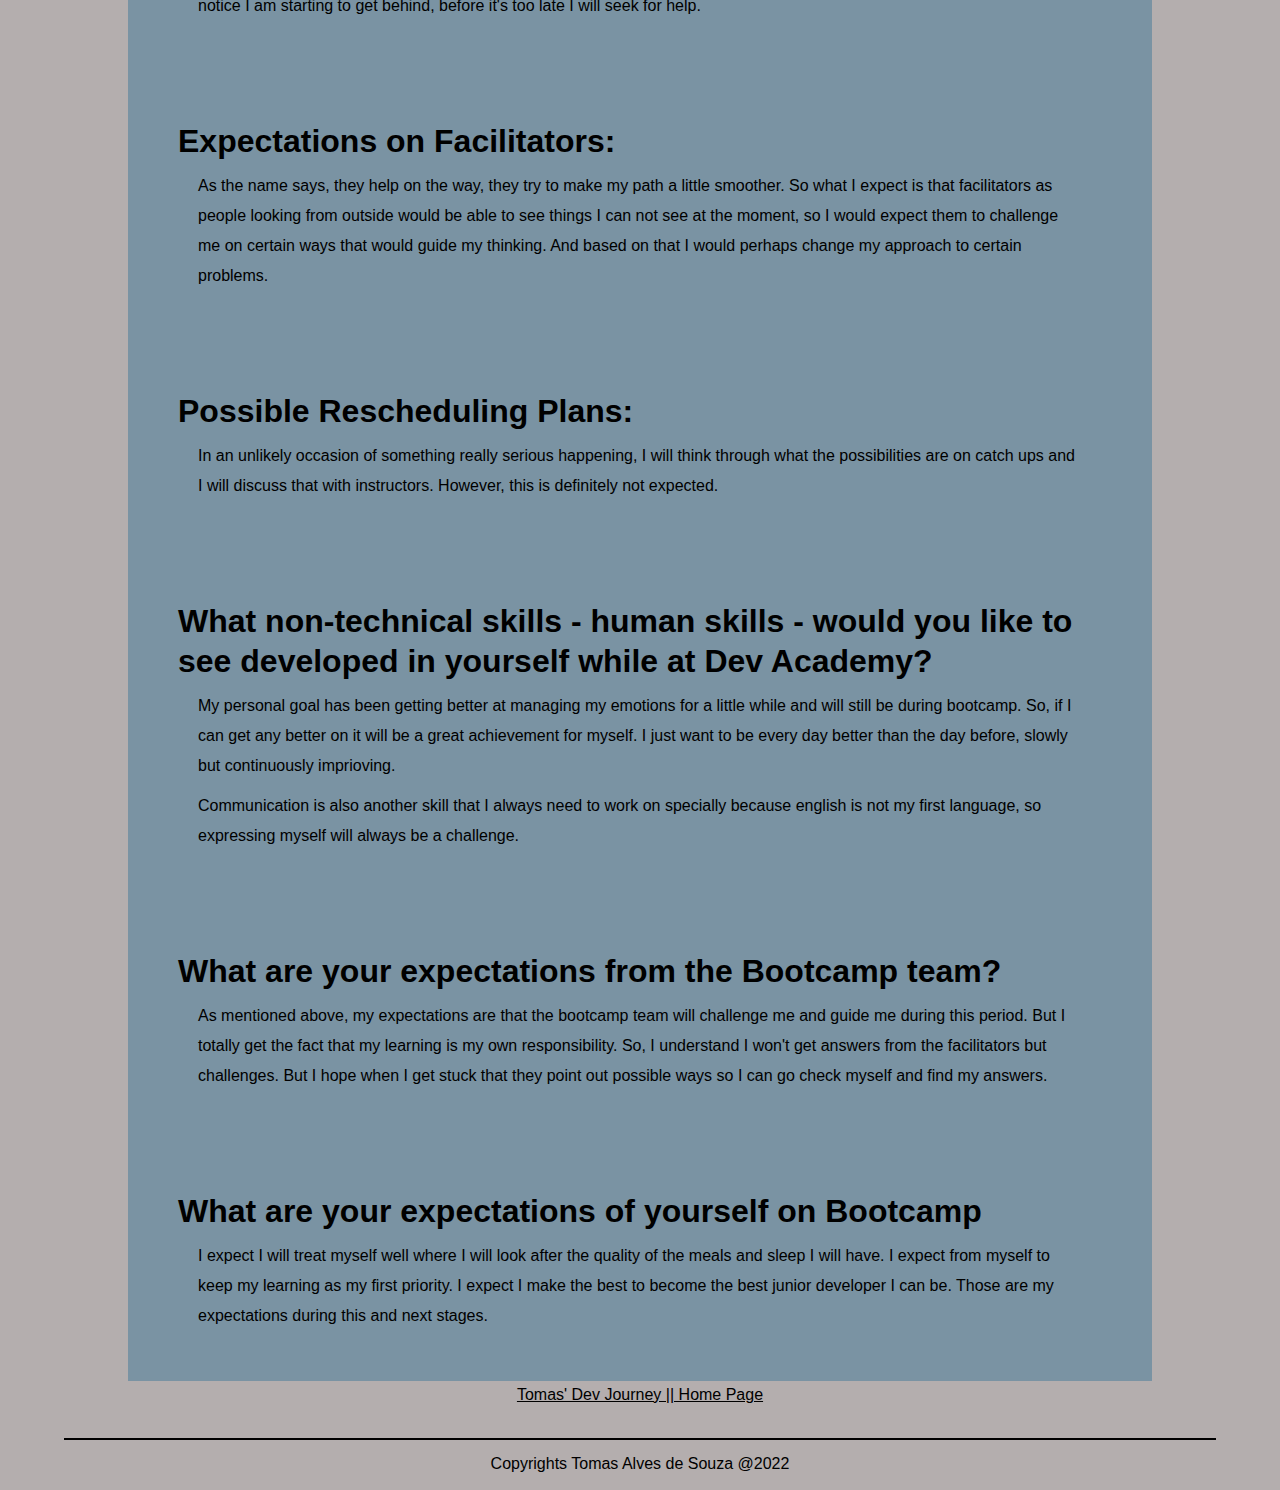
<file: learning-plan.html>
<!DOCTYPE html>
<html lang="en">
  <head>
    <meta charset="UTF-8" />
    <meta http-equiv="X-UA-Compatible" content="IE=edge" />
    <meta name="viewport" content="width=device-width, initial-scale=1.0" />
    <title>My Learning Plan</title>
    <link rel="stylesheet" href="style-subpages.css" />
  </head>
  <body>
    <header>
      <h1>Dev Journey: My Learning Plan</h1>
    </header>
    <hr class="hr--top" />
    <div class="link--home">
      <a class="home" href="https://tomas-alves08.github.io/index.html"
        >Tomas' Dev Journey || Home Page</a
      >
    </div>
    <div class="content">
      <div class="values--content">
        <h1>Long Term Goal or Career Pathway:</h1>
        <p>
          I personally want to become a technically good front end web developer
          in the next couple of years. Hopefully find my first job by beginning
          of 2023 to get my foot on the door while I develop myself
          professionally, specially in regards to my developing skills.
        </p>
      </div>
      <div class="values--content">
        <h1>Learning Strengths and Limitations:</h1>
        <h2>Strengths:</h2>
        <p>
          I can really focus when I really want to achieve something. I also can
          easily problem solve, I guess. I am getting better at managing
          frustrations. I am also getting better on thinking as a programer.
        </p>
        <h2>Limitations:</h2>
        <p>
          I am a slow reader and I can only fully understand something when I
          can picture that in my mind however sometimes it takes a while.
        </p>
        <p>
          I thought I was really good at reaching out for help however I
          realised I spend too much time trying to solve problems by myself. And
          I only ask for help when I have tried every single possible resources.
          However, now I see that I am trying to create a habit to expose more
          often when I am struggling and also even ask for a second opinion when
          my code is working because I see now that different people use
          different strategies to solve the same problem and looking at
          resolutions from different point of views will help me to become a
          better programer.
        </p>
      </div>
      <div class="values--content">
        <h1>Human Skills To Be Developed:</h1>
        <p>
          Emotional inteligence was always something I am obsessed about. I like
          to read about it because of course of its importance not only in a
          person's professional life but also in the personal one. I find self
          control when things get very frustrating my main downfall and this is
          always what I keep an eye on. To chill out when things go wrong.
        </p>
      </div>
      <div class="values--content">
        <h1>Managing my Workload:</h1>
        <p>
          The plan is to focus as many hours as needed on my learning program.
          Balacing it out with easy physical activities, music and quality of
          both sleep and meals. This balance will help me to my sanity and
          consequently my productivity. When things start to build up I believe
          the best approach is to step back, breath, make a plan on what to do
          moving forward and stick to it.
        </p>
      </div>
      <div class="values--content">
        <h1>Seeking for Help:</h1>
        <p>
          When I start to struggle with the deliveries and workload I will first
          seek for help with my workmates and later with instructors in a timely
          manner. In other words, I will keep track of where I should be and
          where I am at on every single sprint and if I notice I am starting to
          get behind, before it's too late I will seek for help.
        </p>
      </div>
      <div class="values--content">
        <h1>Expectations on Facilitators:</h1>
        <p>
          As the name says, they help on the way, they try to make my path a
          little smoother. So what I expect is that facilitators as people
          looking from outside would be able to see things I can not see at the
          moment, so I would expect them to challenge me on certain ways that
          would guide my thinking. And based on that I would perhaps change my
          approach to certain problems.
        </p>
      </div>
      <div class="values--content">
        <h1>Possible Rescheduling Plans:</h1>
        <p>
          In an unlikely occasion of something really serious happening, I will
          think through what the possibilities are on catch ups and I will
          discuss that with instructors. However, this is definitely not
          expected.
        </p>
      </div>
      <div class="values--content">
        <h1>What non-technical skills - human skills - would you like to see developed in yourself while at Dev Academy?</h1>
        <p>
          My personal goal has been getting better at managing my emotions for a little while and will still be during bootcamp. So, if I can get any better on it will be a great achievement for myself. I just want to be every day better than the day before, slowly but continuously imprioving. 
        </p>
        <p>Communication is also another skill that I always need to work on specially because english is not my first language, so expressing myself will always be a challenge.</p>
      </div>
      
        <div class="values--content">
          <h1>What are your expectations from the Bootcamp team?</h1>
          <p>As mentioned above, my expectations are that the bootcamp team will challenge me and guide me during this period. But I totally get the fact that my learning is my own responsibility. So, I understand I won't get answers from the facilitators but challenges. But I hope when I get stuck that they point out possible ways so I can go check myself and find my answers.</p></div>
          <div class="values--content">
            <h1>What are your expectations of yourself on Bootcamp</h1>
            <p>I expect I will treat myself well where I will look after the quality of the meals and sleep I will have. I expect from myself to keep my learning as my first priority. I expect I make the best to become the best junior developer I can be. Those are my expectations during this and next stages.</p>
          </div>
        </div>
    </div>
    
    
    <div class="link--home">
      <a class="home" href="https://tomas-alves08.github.io/index.html"
        >Tomas' Dev Journey || Home Page</a
      >
    </div>
    <br />
    <hr />
    <div>
      <p class="footer">Copyrights Tomas Alves de Souza @2022</p>
    </div>
  </body>
</html>
</file>
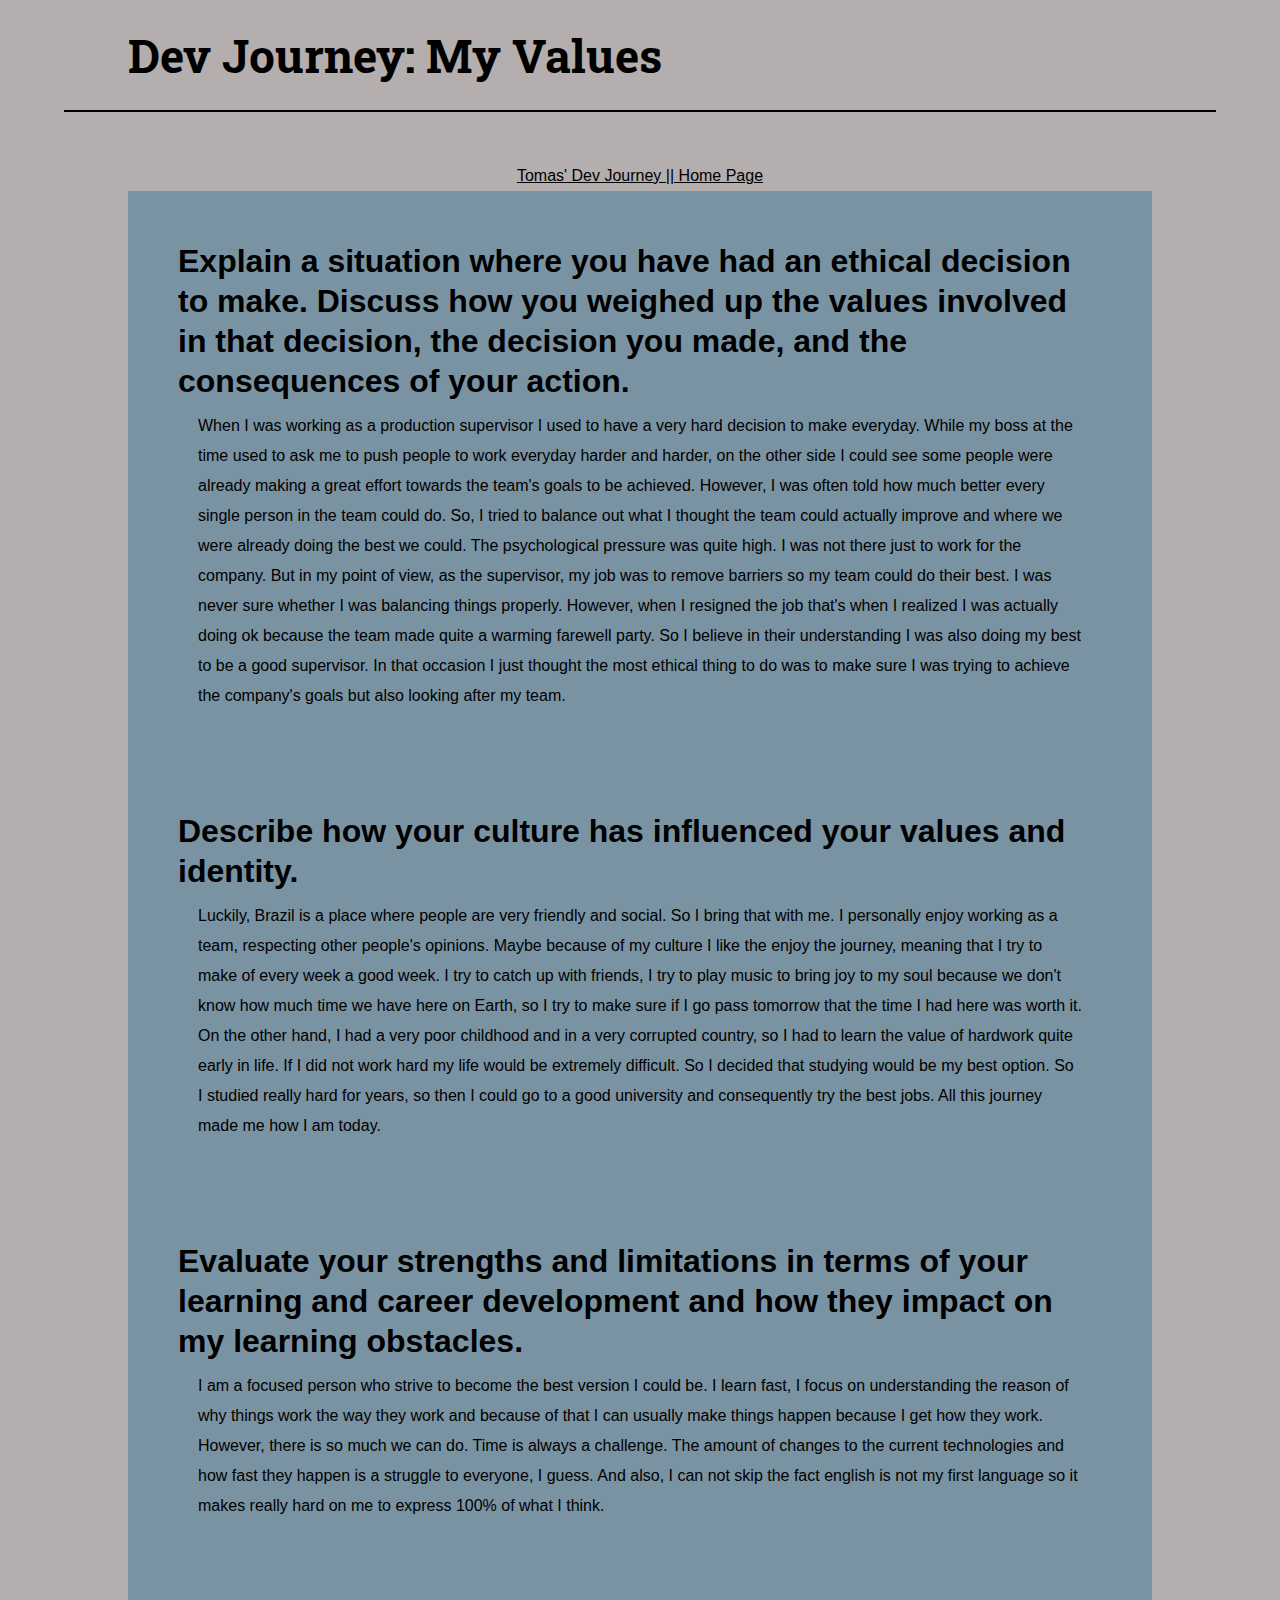
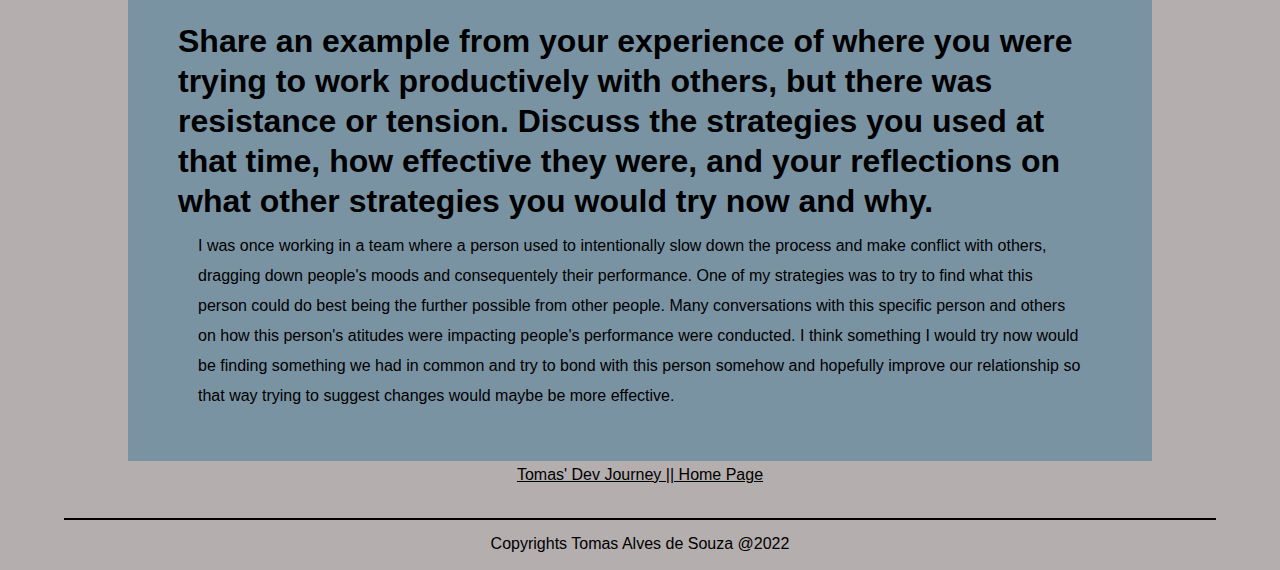
<file: my-values.html>
<!DOCTYPE html>
<html lang="en">
  <head>
    <meta charset="UTF-8" />
    <meta http-equiv="X-UA-Compatible" content="IE=edge" />
    <meta name="viewport" content="width=device-width, initial-scale=1.0" />
    <title>My Values</title>
    <link rel="stylesheet" href="style-subpages.css" />
  </head>
  <body>
    <header>
      <h1>Dev Journey: My Values</h1>
    </header>
    <hr class="hr--top" />
    <div class="link--home">
      <a class="home" href="https://tomas-alves08.github.io/index.html"
        >Tomas' Dev Journey || Home Page</a
      >
    </div>
    <div class="content">
      <div class="values--content">
        <h1>
          Explain a situation where you have had an ethical decision to make.
          Discuss how you weighed up the values involved in that decision, the
          decision you made, and the consequences of your action.
        </h1>
        <p>
          When I was working as a production supervisor I used to have a very
          hard decision to make everyday. While my boss at the time used to ask
          me to push people to work everyday harder and harder, on the other
          side I could see some people were already making a great effort
          towards the team's goals to be achieved. However, I was often told how
          much better every single person in the team could do. So, I tried to
          balance out what I thought the team could actually improve and where
          we were already doing the best we could. The psychological pressure
          was quite high. I was not there just to work for the company. But in
          my point of view, as the supervisor, my job was to remove barriers so
          my team could do their best. I was never sure whether I was balancing
          things properly. However, when I resigned the job that's when I
          realized I was actually doing ok because the team made quite a warming
          farewell party. So I believe in their understanding I was also doing
          my best to be a good supervisor. In that occasion I just thought the
          most ethical thing to do was to make sure I was trying to achieve the
          company's goals but also looking after my team.
        </p>
      </div>
      <div class="values--content">
        <h1>
          Describe how your culture has influenced your values and identity.
        </h1>
        <p>
          Luckily, Brazil is a place where people are very friendly and social.
          So I bring that with me. I personally enjoy working as a team,
          respecting other people's opinions. Maybe because of my culture I like
          the enjoy the journey, meaning that I try to make of every week a good
          week. I try to catch up with friends, I try to play music to bring joy
          to my soul because we don't know how much time we have here on Earth,
          so I try to make sure if I go pass tomorrow that the time I had here
          was worth it. On the other hand, I had a very poor childhood and in a
          very corrupted country, so I had to learn the value of hardwork quite
          early in life. If I did not work hard my life would be extremely
          difficult. So I decided that studying would be my best option. So I
          studied really hard for years, so then I could go to a good university
          and consequently try the best jobs. All this journey made me how I am
          today.
        </p>
      </div>
      <div class="values--content">
        <h1>
          Evaluate your strengths and limitations in terms of your learning and
          career development and how they impact on my learning obstacles.
        </h1>
        <p>
          I am a focused person who strive to become the best version I could
          be. I learn fast, I focus on understanding the reason of why things
          work the way they work and because of that I can usually make things
          happen because I get how they work. However, there is so much we can
          do. Time is always a challenge. The amount of changes to the current
          technologies and how fast they happen is a struggle to everyone, I
          guess. And also, I can not skip the fact english is not my first
          language so it makes really hard on me to express 100% of what I
          think.
        </p>
      </div>
      <div class="values--content">
        <h1>
          Share an example from your experience of where you were trying to work
          productively with others, but there was resistance or tension. Discuss
          the strategies you used at that time, how effective they were, and
          your reflections on what other strategies you would try now and why.
        </h1>
        <p>
          I was once working in a team where a person used to intentionally slow
          down the process and make conflict with others, dragging down people's
          moods and consequentely their performance. One of my strategies was to
          try to find what this person could do best being the further possible
          from other people. Many conversations with this specific person and
          others on how this person's atitudes were impacting people's
          performance were conducted. I think something I would try now would be
          finding something we had in common and try to bond with this person
          somehow and hopefully improve our relationship so that way trying to
          suggest changes would maybe be more effective.
        </p>
      </div>
    </div>
    <div class="link--home">
      <a class="home" href="https://tomas-alves08.github.io/index.html"
        >Tomas' Dev Journey || Home Page</a
      >
    </div>
    <br />
    <hr />
    <div>
      <p class="footer">Copyrights Tomas Alves de Souza @2022</p>
    </div>
  </body>
</html>
</file>
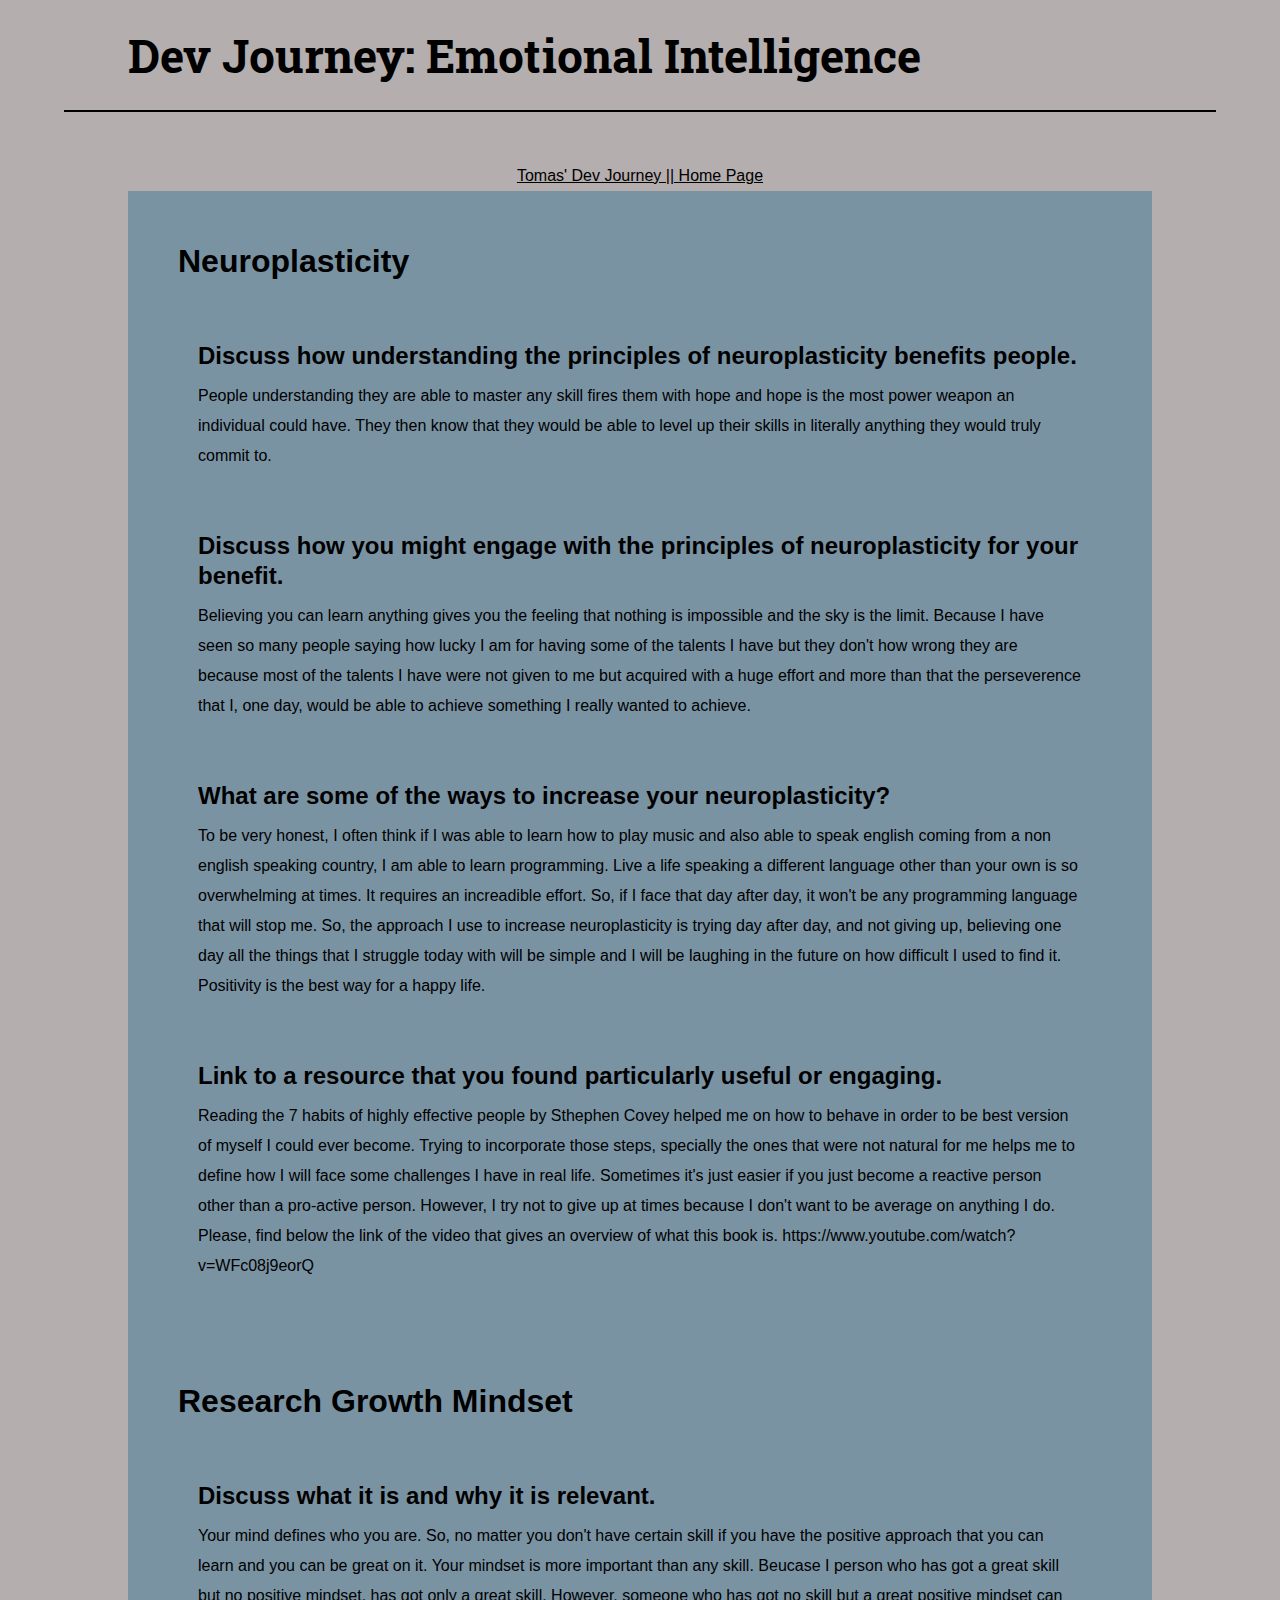
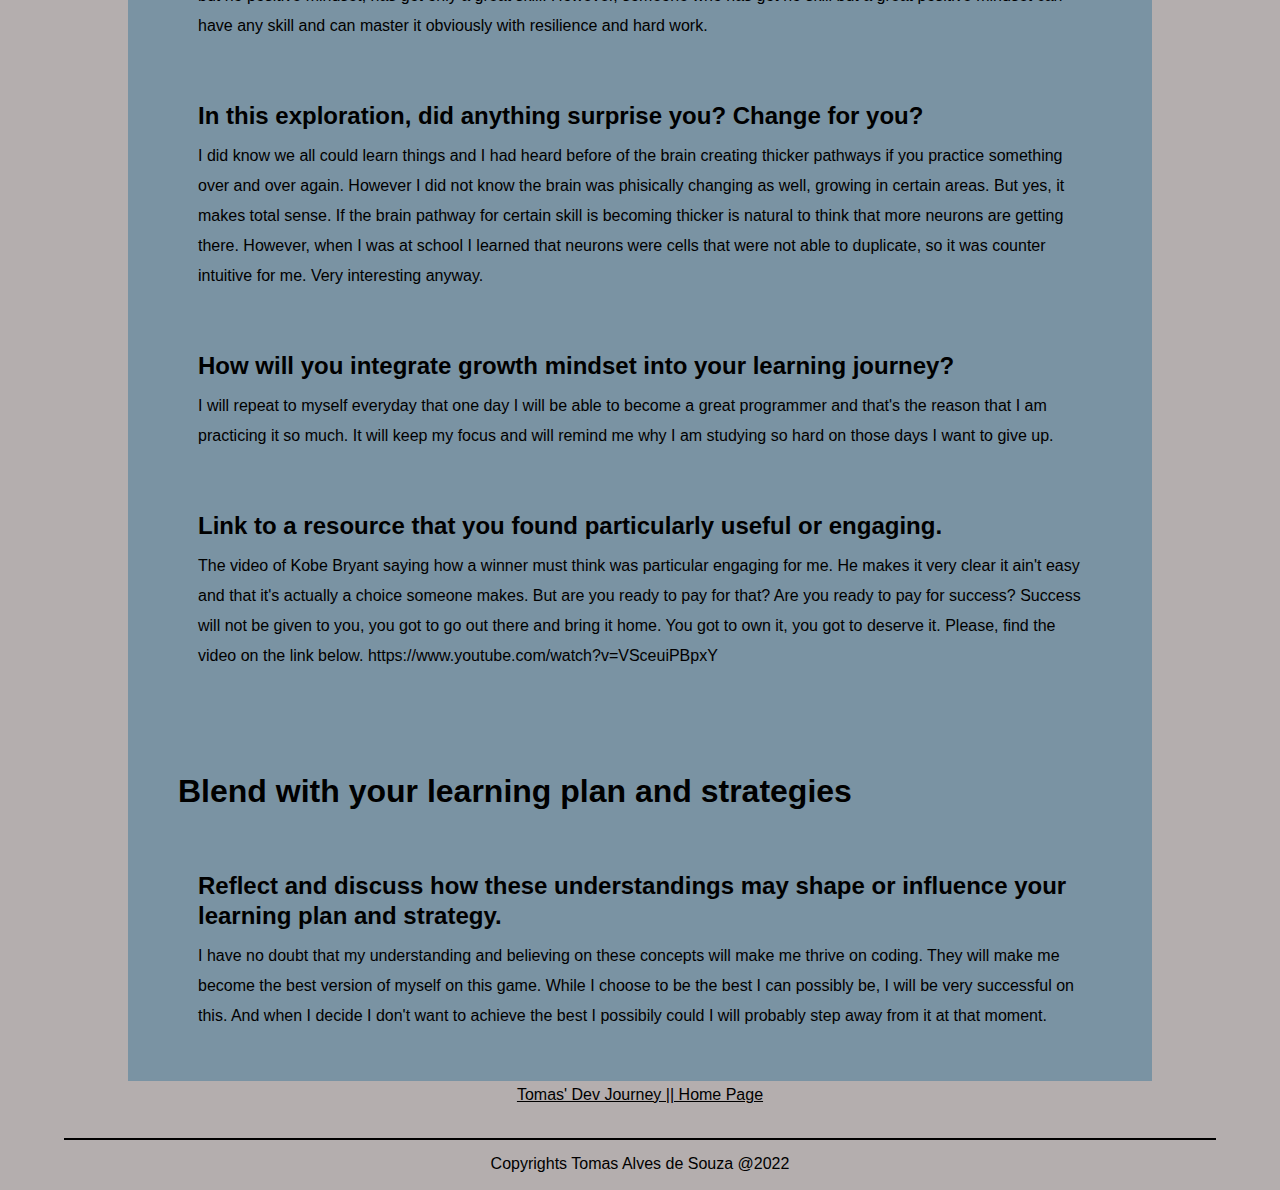
<file: neuroplasticity.html>
<!DOCTYPE html>
<html lang="en">
  <head>
    <meta charset="UTF-8" />
    <meta http-equiv="X-UA-Compatible" content="IE=edge" />
    <meta name="viewport" content="width=device-width, initial-scale=1.0" />
    <title>Neuroplasticity</title>
    <link rel="stylesheet" href="style-subpages.css" />
  </head>
  <body>
    <header>
      <h1>Dev Journey: Emotional Intelligence</h1>
    </header>
    <hr class="hr--top" />
    <div class="link--home">
      <a class="home" href="https://tomas-alves08.github.io/index.html"
        >Tomas' Dev Journey || Home Page</a
      >
    </div>
    <div class="content">
      <div class="values--content">
        <h1>Neuroplasticity</h1>
      </div>
    </div>
    <div class="content">
      <div class="values--content">
        <h2>
          Discuss how understanding the principles of neuroplasticity benefits
          people.
        </h2>
        <p>
          People understanding they are able to master any skill fires them with
          hope and hope is the most power weapon an individual could have. They
          then know that they would be able to level up their skills in
          literally anything they would truly commit to.
        </p>
      </div>
    </div>
    <div class="content">
      <div class="values--content">
        <h2>
          Discuss how you might engage with the principles of neuroplasticity
          for your benefit.
        </h2>
        <p>
          Believing you can learn anything gives you the feeling that nothing is
          impossible and the sky is the limit. Because I have seen so many
          people saying how lucky I am for having some of the talents I have but
          they don't how wrong they are because most of the talents I have were
          not given to me but acquired with a huge effort and more than that the
          perseverence that I, one day, would be able to achieve something I
          really wanted to achieve.
        </p>
      </div>
    </div>
    <div class="content">
      <div class="values--content">
        <h2>What are some of the ways to increase your neuroplasticity?</h2>
        <p>
          To be very honest, I often think if I was able to learn how to play
          music and also able to speak english coming from a non english
          speaking country, I am able to learn programming. Live a life speaking
          a different language other than your own is so overwhelming at times.
          It requires an increadible effort. So, if I face that day after day,
          it won't be any programming language that will stop me. So, the
          approach I use to increase neuroplasticity is trying day after day,
          and not giving up, believing one day all the things that I struggle
          today with will be simple and I will be laughing in the future on how
          difficult I used to find it. Positivity is the best way for a happy
          life.
        </p>
      </div>
    </div>
    <div class="content">
      <div class="values--content">
        <h2>
          Link to a resource that you found particularly useful or engaging.
        </h2>
        <p>
          Reading the 7 habits of highly effective people by Sthephen Covey
          helped me on how to behave in order to be best version of myself I
          could ever become. Trying to incorporate those steps, specially the
          ones that were not natural for me helps me to define how I will face
          some challenges I have in real life. Sometimes it's just easier if you
          just become a reactive person other than a pro-active person. However,
          I try not to give up at times because I don't want to be average on
          anything I do. Please, find below the link of the video that gives an
          overview of what this book is.
          https://www.youtube.com/watch?v=WFc08j9eorQ
        </p>
      </div>
    </div>
    <div class="content">
      <div class="values--content">
        <h1>Research Growth Mindset</h1>
      </div>
    </div>
    <div class="content">
      <div class="values--content">
        <h2>Discuss what it is and why it is relevant.</h2>
        <p>
          Your mind defines who you are. So, no matter you don't have certain
          skill if you have the positive approach that you can learn and you can
          be great on it. Your mindset is more important than any skill. Beucase
          I person who has got a great skill but no positive mindset, has got
          only a great skill. However, someone who has got no skill but a great
          positive mindset can have any skill and can master it obviously with
          resilience and hard work.
        </p>
      </div>
    </div>
    <div class="content">
      <div class="values--content">
        <h2>In this exploration, did anything surprise you? Change for you?</h2>
        <p>
          I did know we all could learn things and I had heard before of the
          brain creating thicker pathways if you practice something over and
          over again. However I did not know the brain was phisically changing
          as well, growing in certain areas. But yes, it makes total sense. If
          the brain pathway for certain skill is becoming thicker is natural to
          think that more neurons are getting there. However, when I was at
          school I learned that neurons were cells that were not able to
          duplicate, so it was counter intuitive for me. Very interesting
          anyway.
        </p>
      </div>
    </div>
    <div class="content">
      <div class="values--content">
        <h2>
          How will you integrate growth mindset into your learning journey?
        </h2>
        <p>
          I will repeat to myself everyday that one day I will be able to become
          a great programmer and that's the reason that I am practicing it so
          much. It will keep my focus and will remind me why I am studying so
          hard on those days I want to give up.
        </p>
      </div>
    </div>
    <div class="content">
      <div class="values--content">
        <h2>
          Link to a resource that you found particularly useful or engaging.
        </h2>
        <p>
          The video of Kobe Bryant saying how a winner must think was particular
          engaging for me. He makes it very clear it ain't easy and that it's
          actually a choice someone makes. But are you ready to pay for that?
          Are you ready to pay for success? Success will not be given to you,
          you got to go out there and bring it home. You got to own it, you got
          to deserve it. Please, find the video on the link below.
          https://www.youtube.com/watch?v=VSceuiPBpxY
        </p>
      </div>
    </div>
    <div class="content">
      <div class="values--content">
        <h1>Blend with your learning plan and strategies</h1>
      </div>
    </div>
    <div class="content">
      <div class="values--content">
        <h2>
          Reflect and discuss how these understandings may shape or influence
          your learning plan and strategy.
        </h2>
        <p>
          I have no doubt that my understanding and believing on these concepts
          will make me thrive on coding. They will make me become the best
          version of myself on this game. While I choose to be the best I can
          possibly be, I will be very successful on this. And when I decide I
          don't want to achieve the best I possibily could I will probably step
          away from it at that moment.
        </p>
      </div>
    </div>

    <div class="link--home botton">
      <a class="home" href="https://tomas-alves08.github.io/index.html"
        >Tomas' Dev Journey || Home Page</a
      >
    </div>
    <br />
    <hr />
    <div>
      <p class="footer">Copyrights Tomas Alves de Souza @2022</p>
    </div>
  </body>
</html>
</file>
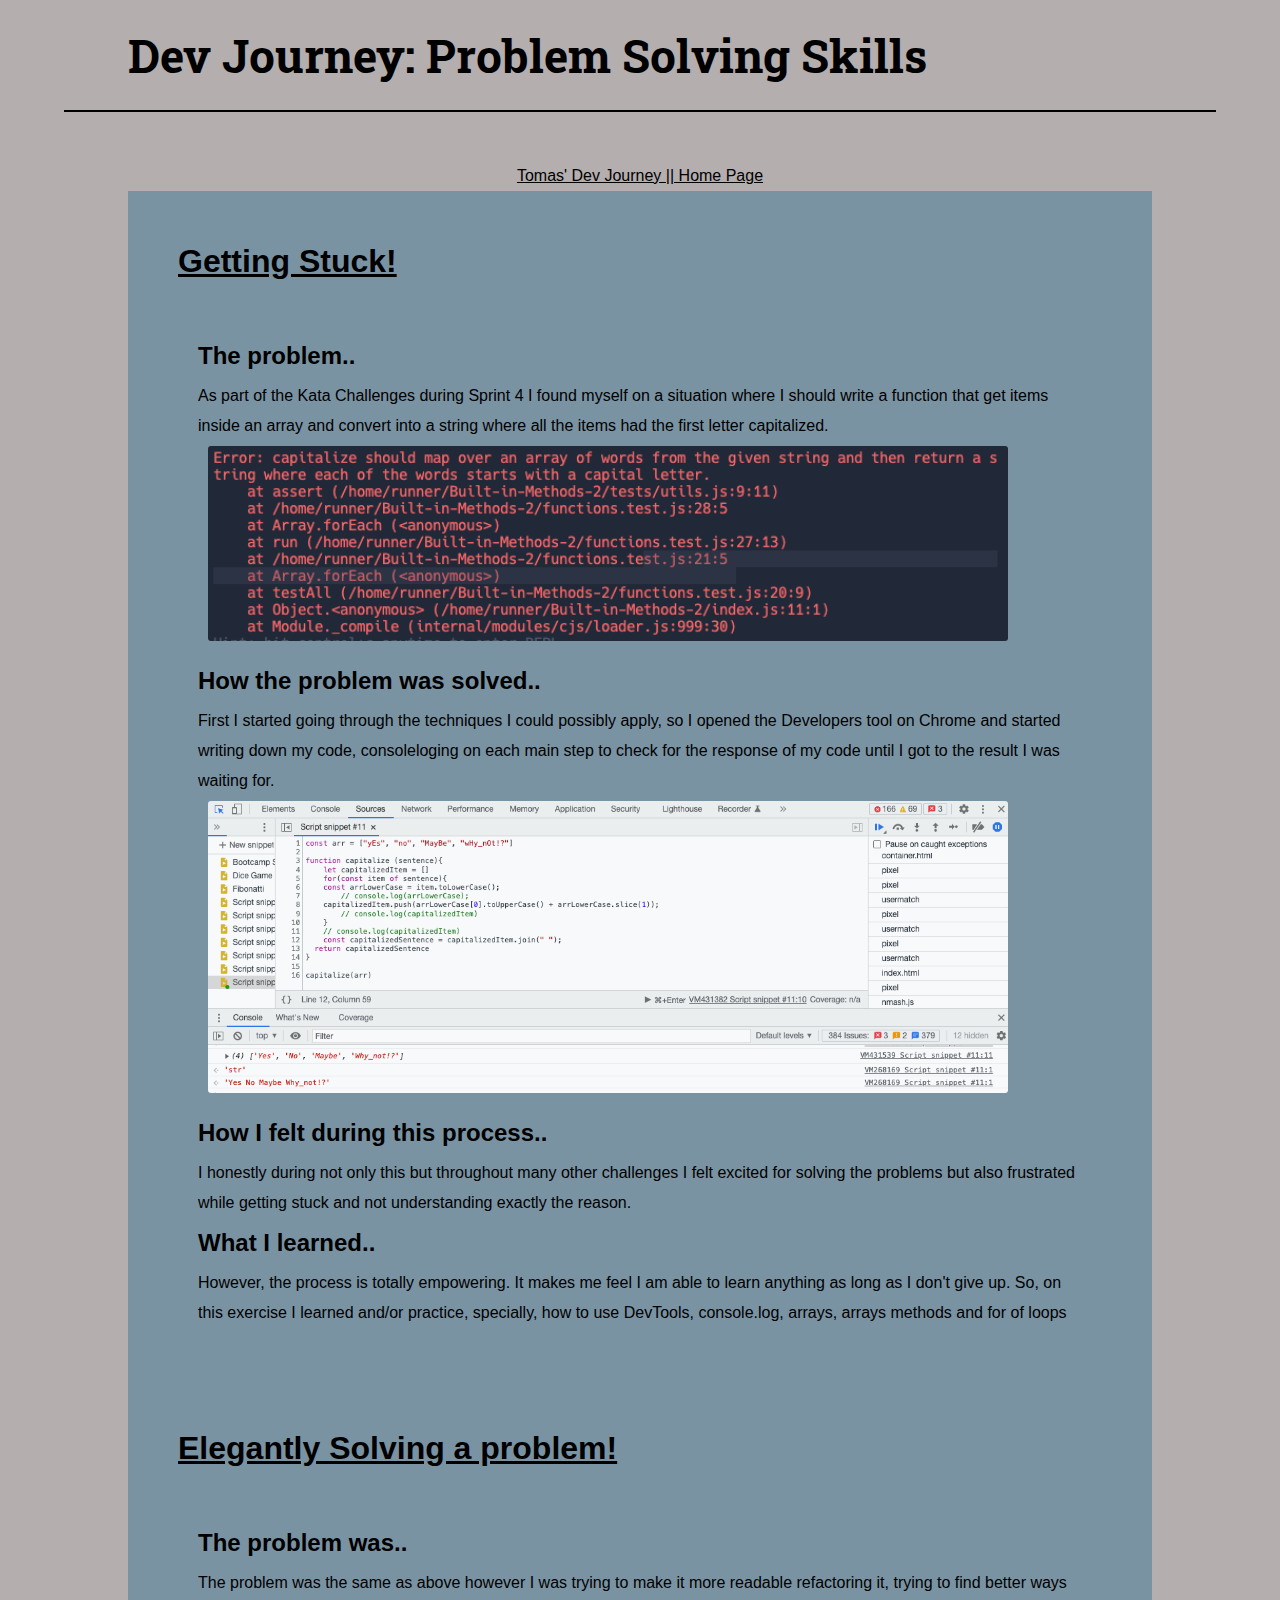
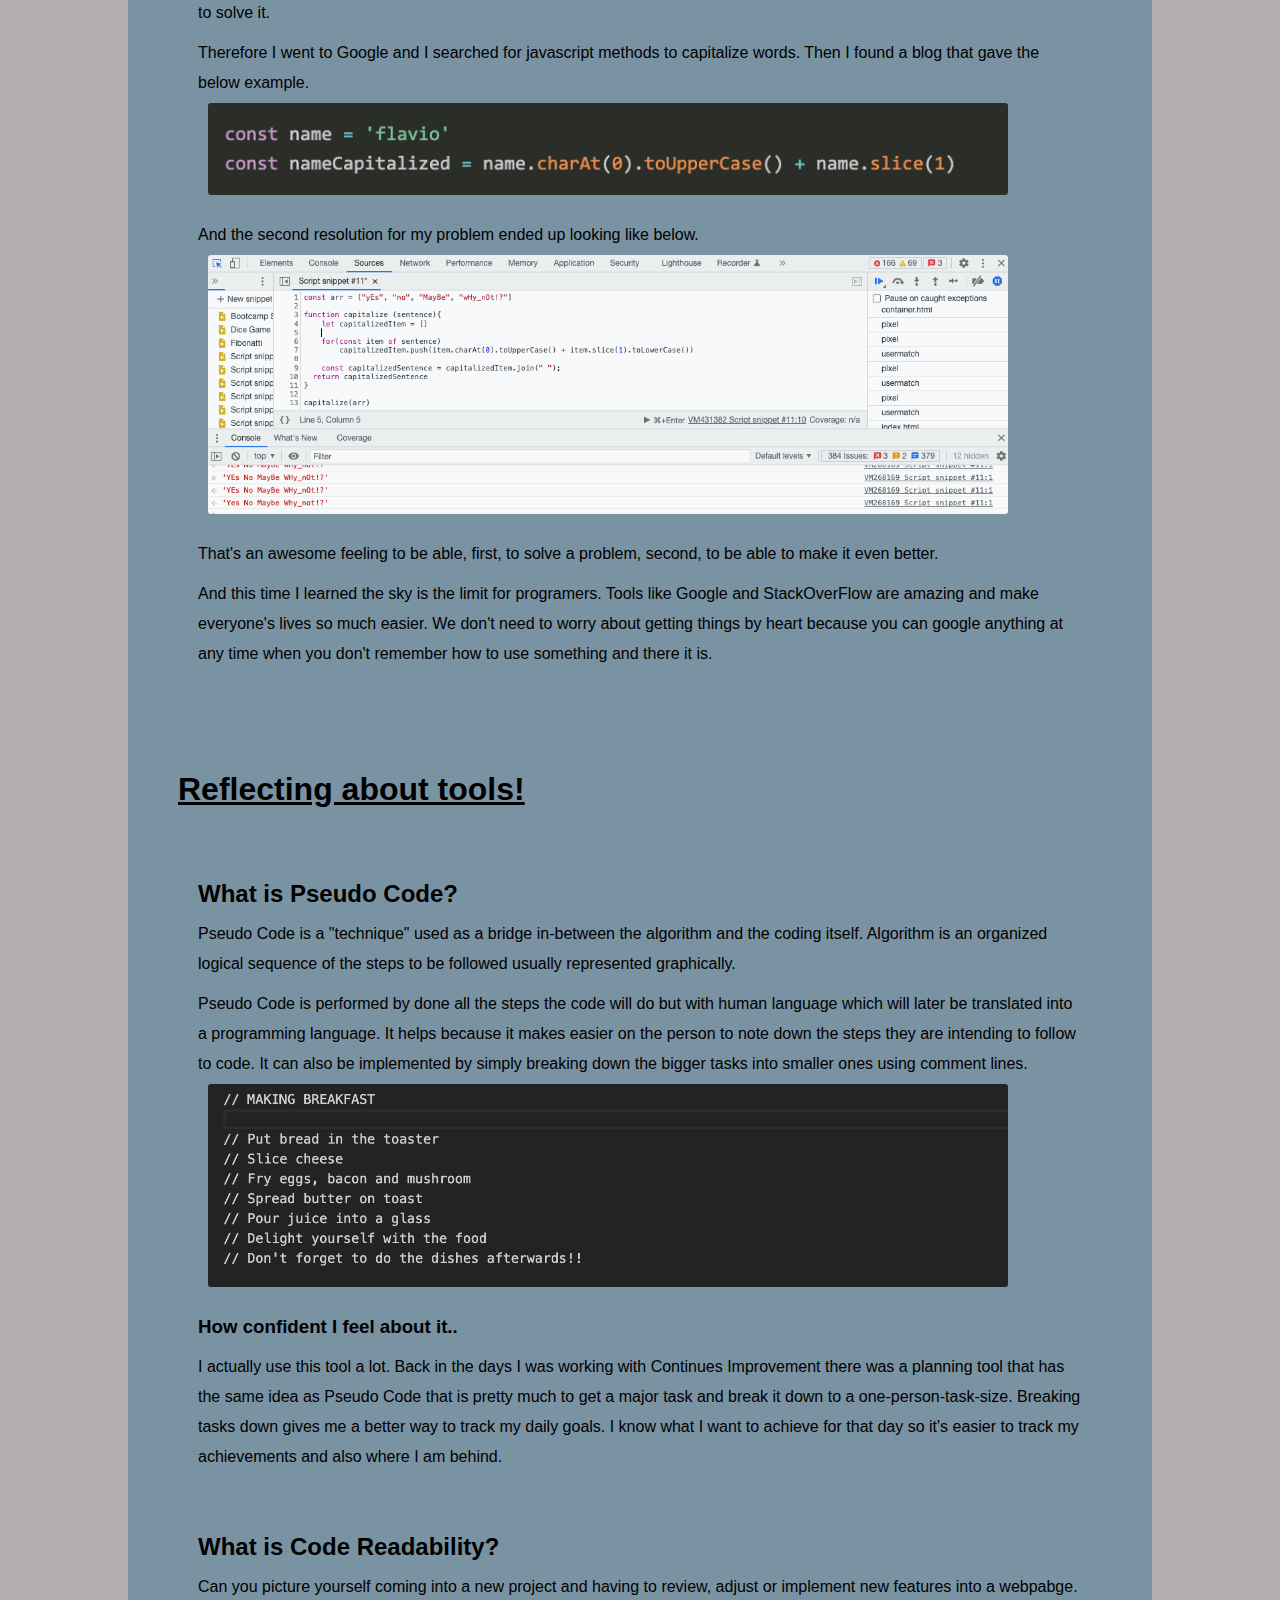
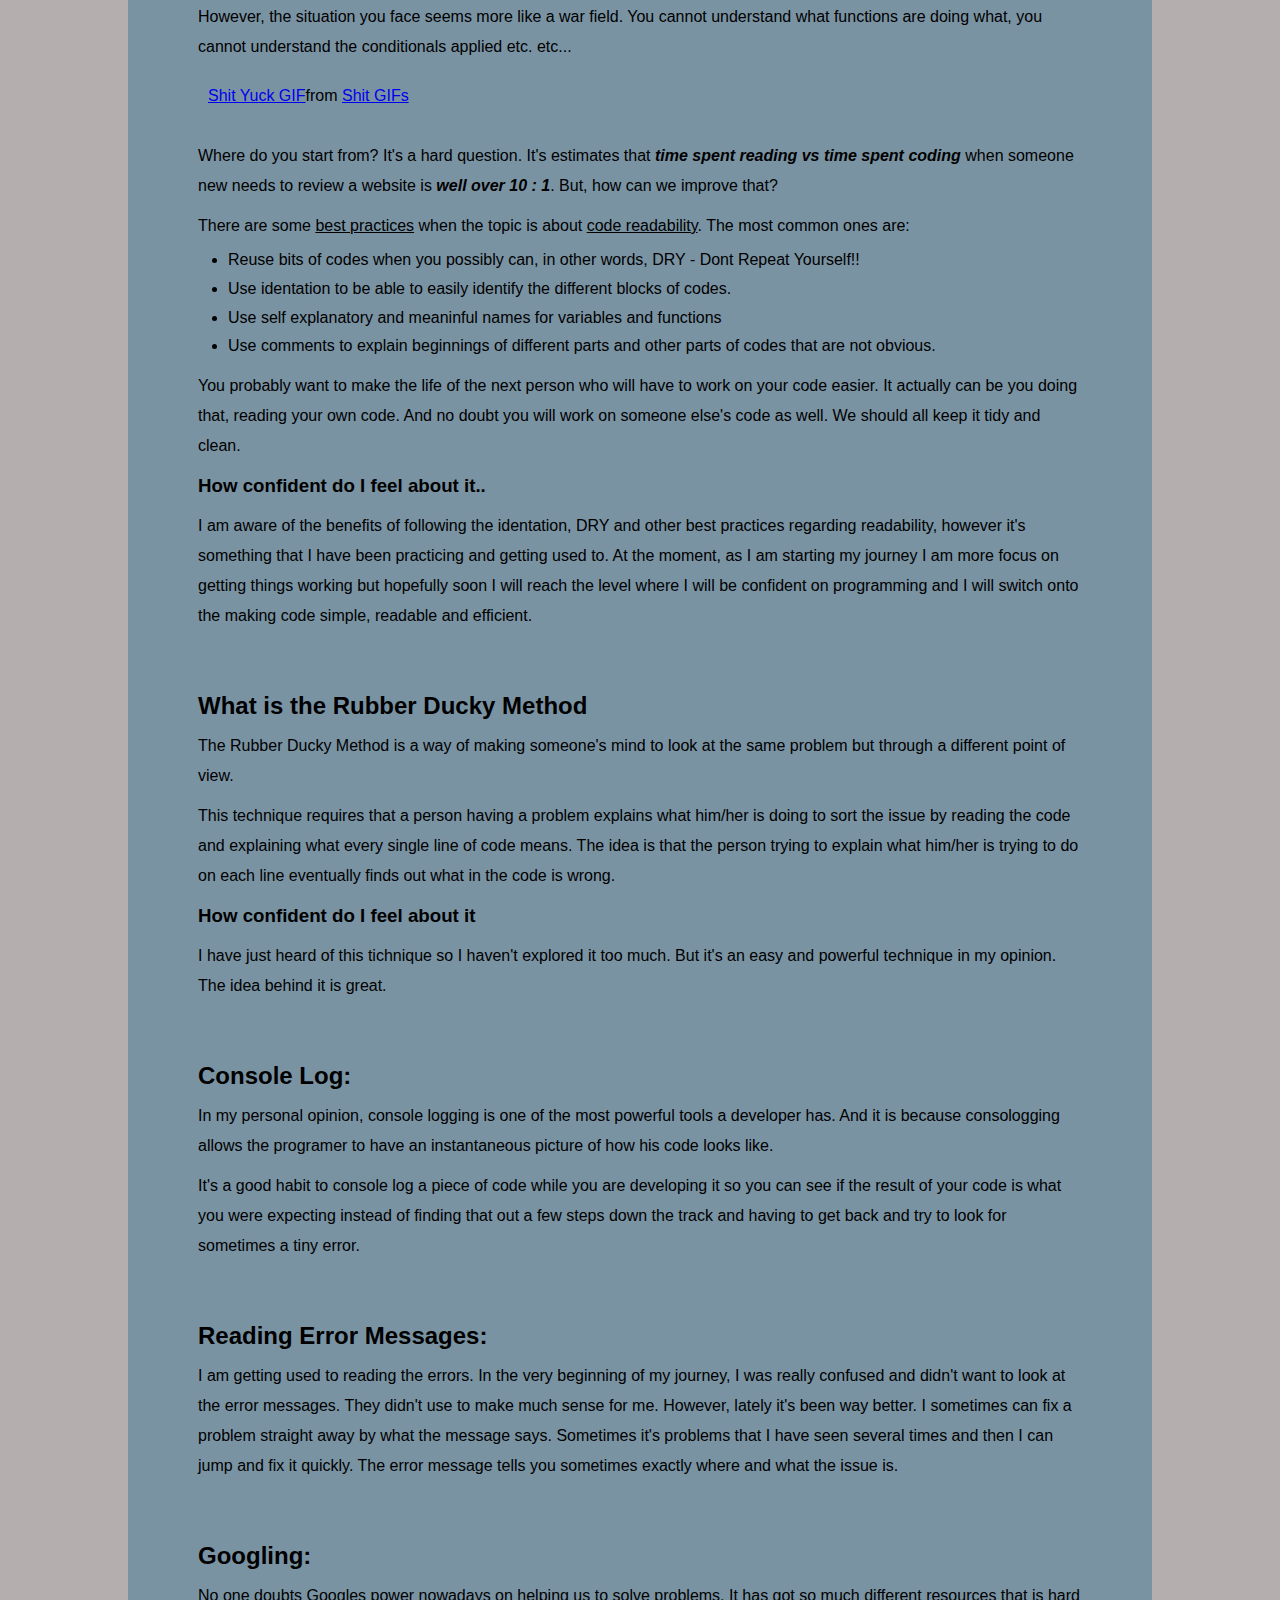
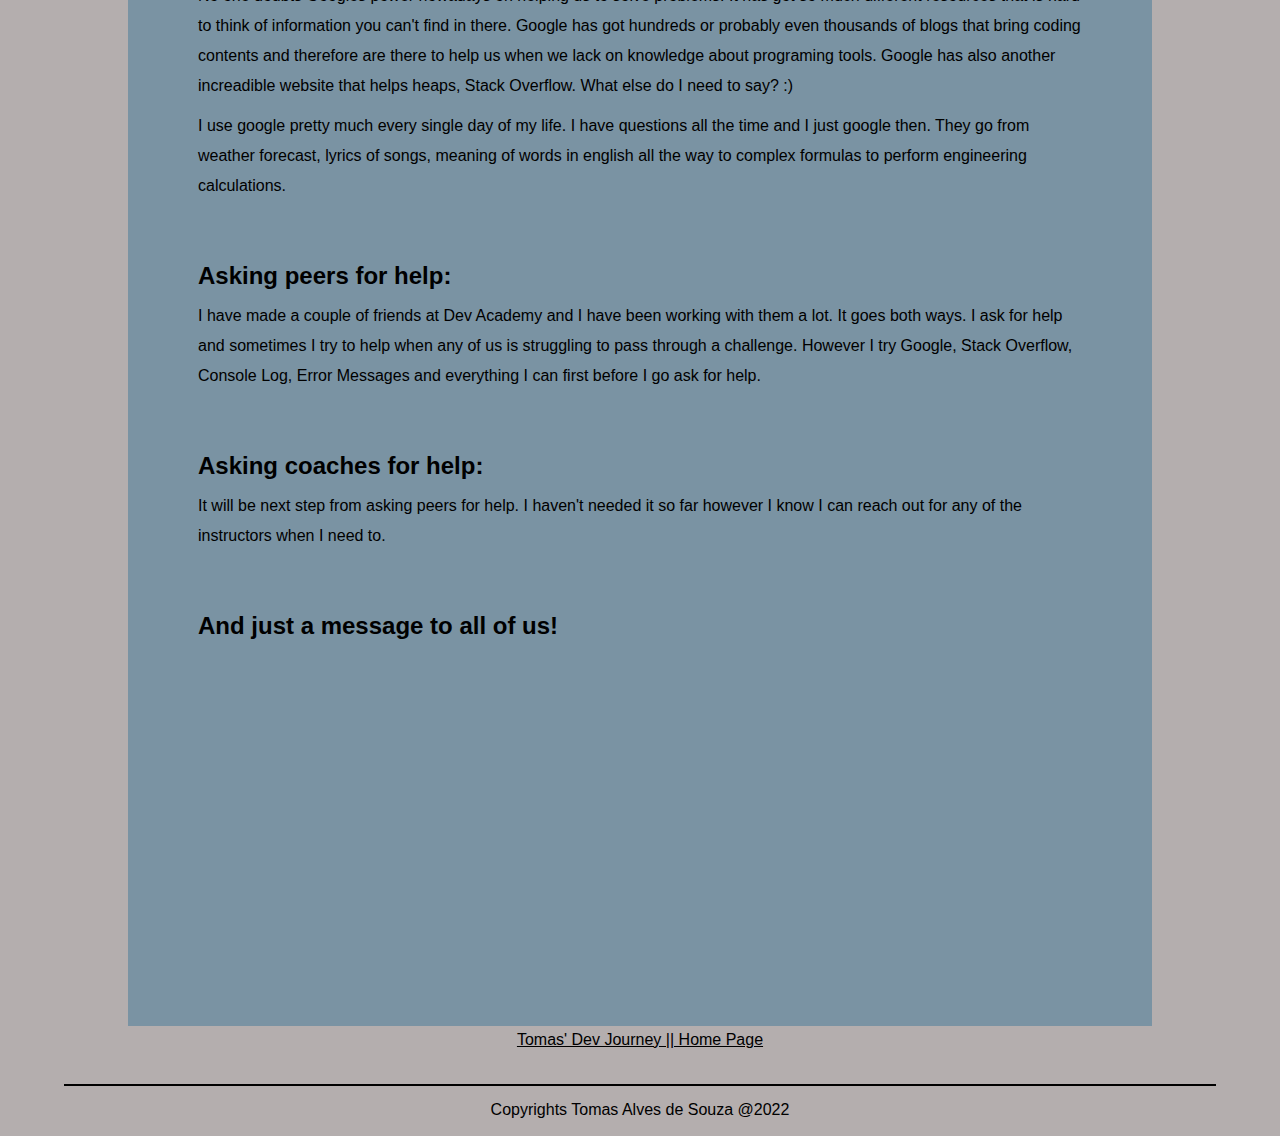
<file: problem-solving.html>
<!DOCTYPE html>
<html lang="en">
  <head>
    <meta charset="UTF-8" />
    <meta http-equiv="X-UA-Compatible" content="IE=edge" />
    <meta name="viewport" content="width=device-width, initial-scale=1.0" />
    <title>Solving Problem Skills</title>
    <link rel="stylesheet" href="style-subpages.css" />
  </head>
  <body>
    <header>
      <h1>Dev Journey: Problem Solving Skills</h1>
    </header>
    <hr class="hr--top" />
    <div class="link--home">
      <a class="home" href="https://tomas-alves08.github.io/index.html"
        >Tomas' Dev Journey || Home Page</a
      >
    </div>
    <div class="content">
      <div class="values--content">
        <h1><u>Getting Stuck!</u></h1>
      </div>
    </div>
    <div class="content">
      <div class="values--content">
        <!-- <h1><u>Getting Stuck!</u></h1> -->
        <h2><strong>The problem..</strong></h2>
        <p>
          As part of the Kata Challenges during Sprint 4 I found myself on a
          situation where I should write a function that get items inside an
          array and convert into a string where all the items had the first
          letter capitalized.
        </p>
        <div>
          <img
            class="image"
            src="Capitalize String Error.png"
            alt="Capitalize String Error Image"
          />
        </div>
        <h2><strong>How the problem was solved..</strong></h2>
        <p>
          First I started going through the techniques I could possibly apply,
          so I opened the Developers tool on Chrome and started writing down my
          code, consoleloging on each main step to check for the response of my
          code until I got to the result I was waiting for.
        </p>
        <div>
          <img
            class="image"
            src="Solving-problem.png"
            alt="Solving Problem Image"
          />
        </div>
        <h2><strong>How I felt during this process..</strong></h2>
        <p>
          I honestly during not only this but throughout many other challenges I
          felt excited for solving the problems but also frustrated while
          getting stuck and not understanding exactly the reason.
        </p>
        <h2><strong>What I learned..</strong></h2>
        <p>
          However, the process is totally empowering. It makes me feel I am able
          to learn anything as long as I don't give up. So, on this exercise I
          learned and/or practice, specially, how to use DevTools, console.log,
          arrays, arrays methods and for of loops
        </p>
      </div>
    </div>
    <div class="content">
      <div class="values--content">
        <h1><u>Elegantly Solving a problem!</u></h1>
      </div>
    </div>

    <div class="content">
      <div class="values--content">
        <!-- <h1><u>Elegantly Solving a problem!</u></h1> -->
        <h2><strong>The problem was..</strong></h2>
        <p>
          The problem was the same as above however I was trying to make it more
          readable refactoring it, trying to find better ways to solve it.
        </p>
        <p>
          Therefore I went to Google and I searched for javascript methods to
          capitalize words. Then I found a blog that gave the below example.
        </p>
        <div>
          <img
            class="image"
            src="Capitalize-word-Example.png"
            alt="Capitalize Word Example Image"
          />
        </div>
        <p>
          And the second resolution for my problem ended up looking like below.
        </p>
        <div>
          <img
            class="image"
            src="Elegant-example.png"
            alt="Elegant Example Image"
          />
        </div>
        <p>
          That's an awesome feeling to be able, first, to solve a problem,
          second, to be able to make it even better.
        </p>
        <p>
          And this time I learned the sky is the limit for programers. Tools
          like Google and StackOverFlow are amazing and make everyone's lives so
          much easier. We don't need to worry about getting things by heart
          because you can google anything at any time when you don't remember
          how to use something and there it is.
        </p>
      </div>
    </div>

    <div class="content">
      <div class="values--content">
        <h1><u>Reflecting about tools!</u></h1>
        <p></p>
      </div>
    </div>

    <div class="content">
      <div class="values--content">
        <h2><strong>What is Pseudo Code?</strong></h2>
        <p>
          Pseudo Code is a "technique" used as a bridge in-between the algorithm
          and the coding itself. Algorithm is an organized logical sequence of
          the steps to be followed usually represented graphically.
        </p>
        <p>
          Pseudo Code is performed by done all the steps the code will do but
          with human language which will later be translated into a programming
          language. It helps because it makes easier on the person to note down
          the steps they are intending to follow to code. It can also be
          implemented by simply breaking down the bigger tasks into smaller ones
          using comment lines.
        </p>
        <img class="image" src="Pseudo Code.png" alt="Pseudo Code Image" />
        <h3><strong>How confident I feel about it..</strong></h3>
        <p>
          I actually use this tool a lot. Back in the days I was working with
          Continues Improvement there was a planning tool that has the same idea
          as Pseudo Code that is pretty much to get a major task and break it
          down to a one-person-task-size. Breaking tasks down gives me a better
          way to track my daily goals. I know what I want to achieve for that
          day so it's easier to track my achievements and also where I am
          behind.
        </p>
      </div>
    </div>
    <div class="content">
      <div class="values--content">
        <h2><strong>What is Code Readability?</strong></h2>
        <p>
          Can you picture yourself coming into a new project and having to
          review, adjust or implement new features into a webpabge. However, the
          situation you face seems more like a war field. You cannot understand
          what functions are doing what, you cannot understand the conditionals
          applied etc. etc...
        </p>

        <div
          class="tenor-gif-embed"
          data-postid="15957507"
          data-share-method="host"
          data-aspect-ratio="0.875"
          data-width="50%"
        >
          <a
            href="https://tenor.com/view/shit-yuck-disgusting-make-face-eww-gif-15957507"
            >Shit Yuck GIF</a
          >from <a href="https://tenor.com/search/shit-gifs">Shit GIFs</a>
        </div>
        <script
          type="text/javascript"
          async
          src="https://tenor.com/embed.js"
        ></script>
        <p>
          Where do you start from? It's a hard question. It's estimates that
          <strong><em>time spent reading vs time spent coding</em></strong> when
          someone new needs to review a website is
          <strong><em>well over 10 : 1</em></strong
          >. But, how can we improve that?
        </p>
        <p>
          There are some <u>best practices</u> when the topic is about
          <u>code readability</u>. The most common ones are:
        </p>
        <div class="list">
          <ul>
            <li>
              Reuse bits of codes when you possibly can, in other words, DRY -
              Dont Repeat Yourself!!
            </li>
            <li>
              Use identation to be able to easily identify the different blocks
              of codes.
            </li>
            <li>
              Use self explanatory and meaninful names for variables and
              functions
            </li>
            <li>
              Use comments to explain beginnings of different parts and other
              parts of codes that are not obvious.
            </li>
          </ul>
        </div>
        <p>
          You probably want to make the life of the next person who will have to
          work on your code easier. It actually can be you doing that, reading
          your own code. And no doubt you will work on someone else's code as
          well. We should all keep it tidy and clean.
        </p>
        <h3>How confident do I feel about it..</h3>
        <p>
          I am aware of the benefits of following the identation, DRY and other
          best practices regarding readability, however it's something that I
          have been practicing and getting used to. At the moment, as I am
          starting my journey I am more focus on getting things working but
          hopefully soon I will reach the level where I will be confident on
          programming and I will switch onto the making code simple, readable
          and efficient.
        </p>
      </div>
    </div>
    <div class="content">
      <div class="values--content">
        <h2><strong>What is the Rubber Ducky Method</strong></h2>
        <p>
          The Rubber Ducky Method is a way of making someone's mind to look at
          the same problem but through a different point of view.
        </p>
        <p>
          This technique requires that a person having a problem explains what
          him/her is doing to sort the issue by reading the code and explaining
          what every single line of code means. The idea is that the person
          trying to explain what him/her is trying to do on each line eventually
          finds out what in the code is wrong.
        </p>
        <h3>How confident do I feel about it</h3>
        <p>
          I have just heard of this tichnique so I haven't explored it too much.
          But it's an easy and powerful technique in my opinion. The idea behind
          it is great.
        </p>
      </div>
    </div>
    <div class="content">
      <div class="values--content">
        <h2><strong>Console Log:</strong></h2>
        <p>
          In my personal opinion, console logging is one of the most powerful
          tools a developer has. And it is because consologging allows the
          programer to have an instantaneous picture of how his code looks like.
        </p>
        <p>
          It's a good habit to console log a piece of code while you are
          developing it so you can see if the result of your code is what you
          were expecting instead of finding that out a few steps down the track
          and having to get back and try to look for sometimes a tiny error.
        </p>
      </div>
    </div>

    <div class="content">
      <div class="values--content">
        <h2><strong>Reading Error Messages:</strong></h2>
        <p>
          I am getting used to reading the errors. In the very beginning of my
          journey, I was really confused and didn't want to look at the error
          messages. They didn't use to make much sense for me. However, lately
          it's been way better. I sometimes can fix a problem straight away by
          what the message says. Sometimes it's problems that I have seen
          several times and then I can jump and fix it quickly. The error
          message tells you sometimes exactly where and what the issue is.
        </p>
      </div>
    </div>
    <div class="content">
      <div class="values--content">
        <h2><strong>Googling:</strong></h2>
        <p>
          No one doubts Googles power nowadays on helping us to solve problems.
          It has got so much different resources that is hard to think of
          information you can't find in there. Google has got hundreds or
          probably even thousands of blogs that bring coding contents and
          therefore are there to help us when we lack on knowledge about
          programing tools. Google has also another increadible website that
          helps heaps, Stack Overflow. What else do I need to say? :)
        </p>
        <p>
          I use google pretty much every single day of my life. I have questions
          all the time and I just google then. They go from weather forecast,
          lyrics of songs, meaning of words in english all the way to complex
          formulas to perform engineering calculations.
        </p>
      </div>
    </div>
    <div class="content">
      <div class="values--content">
        <h2><strong>Asking peers for help:</strong></h2>
        <p>
          I have made a couple of friends at Dev Academy and I have been working
          with them a lot. It goes both ways. I ask for help and sometimes I try
          to help when any of us is struggling to pass through a challenge.
          However I try Google, Stack Overflow, Console Log, Error Messages and
          everything I can first before I go ask for help.
        </p>
      </div>
    </div>
    <div class="content">
      <div class="values--content">
        <h2><strong>Asking coaches for help:</strong></h2>
        <p>
          It will be next step from asking peers for help. I haven't needed it
          so far however I know I can reach out for any of the instructors when
          I need to.
        </p>
      </div>
    </div>

    <div class="content">
      <div class="values--content">
        <h2>And just a message to all of us!</h2>
        <iframe
          class="video"
          width="560"
          height="315"
          src="https://www.youtube.com/embed/VSceuiPBpxY"
          title="YouTube video player"
          frameborder="0"
          allow="accelerometer; autoplay; clipboard-write; encrypted-media; gyroscope; picture-in-picture"
          allowfullscreen
        ></iframe>
      </div>
    </div>

    <div class="link--home botton">
      <a class="home" href="https://tomas-alves08.github.io/index.html"
        >Tomas' Dev Journey || Home Page</a
      >
    </div>
    <br />
    <hr />
    <div>
      <p class="footer">Copyrights Tomas Alves de Souza @2022</p>
    </div>
  </body>
</html>
</file>
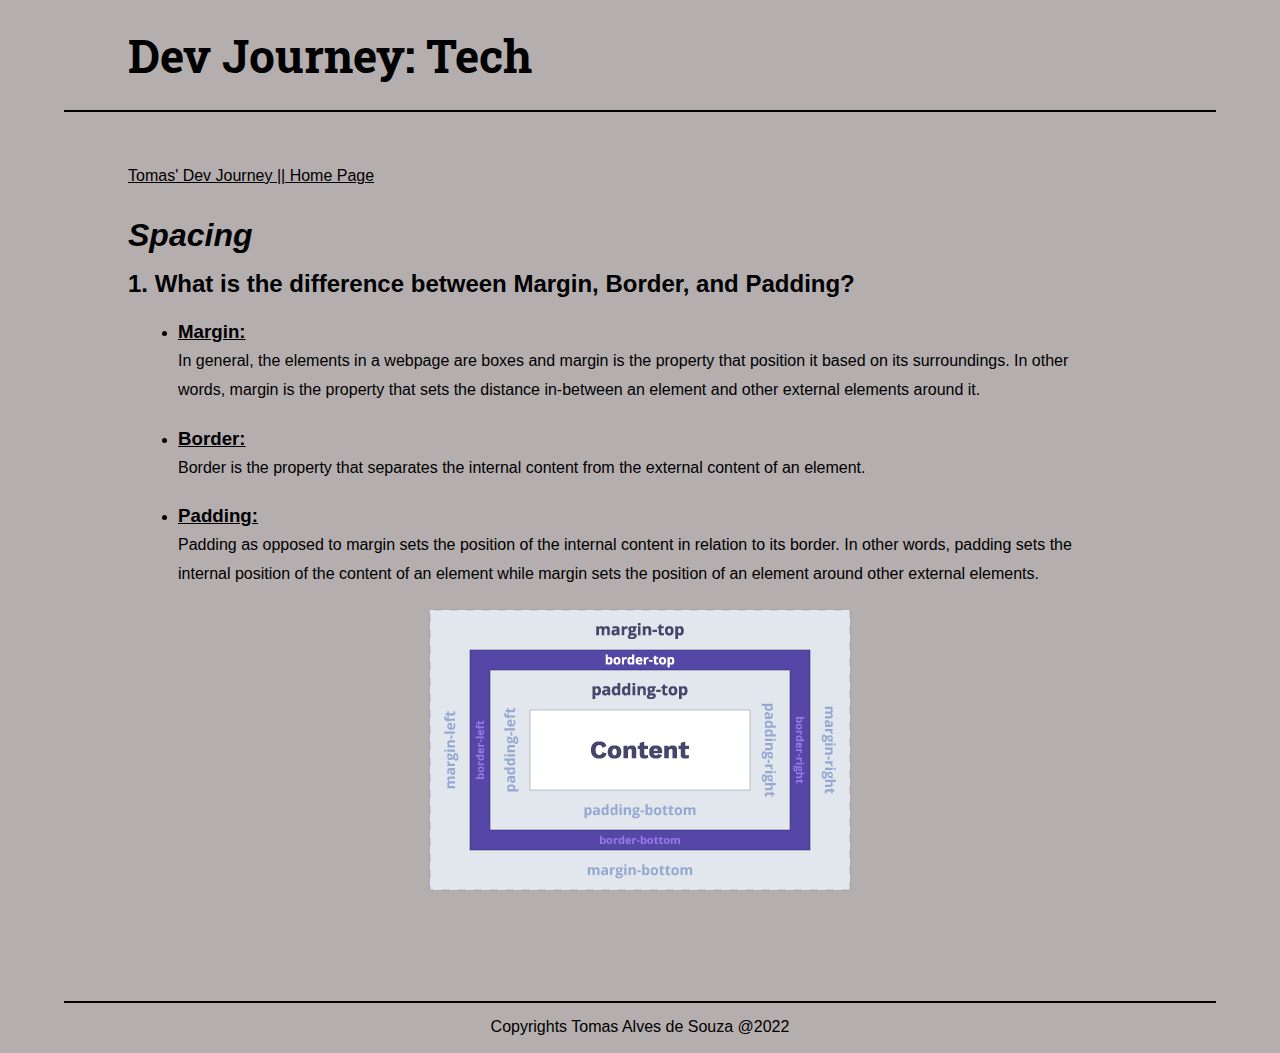
<file: spacing.html>
<!DOCTYPE html>
<html lang="en">
  <head>
    <meta charset="UTF-8" />
    <meta http-equiv="X-UA-Compatible" content="IE=edge" />
    <meta name="viewport" content="width=device-width, initial-scale=1.0" />
    <title>Tech</title>
    <link rel="stylesheet" href="spacing.css" />
  </head>
  <body>
    <header>
      <h1>Dev Journey: Tech</h1>
    </header>
    <hr class="hr--top" />

    <div class="spacing">
      <a class="home" href="https://tomas-alves08.github.io/index.html"
        >Tomas' Dev Journey || Home Page</a
      >
      <h1 class="spacing--title">Spacing</h1>
      <h2 class="spacing--question">
        1. What is the difference between Margin, Border, and Padding?
      </h2>
      <ul>
        <li>
          <h3 class="spacing--property">Margin:</h3>
          <p class="spacing--response">
            In general, the elements in a webpage are boxes and margin is the
            property that position it based on its surroundings. In other words,
            margin is the property that sets the distance in-between an element
            and other external elements around it.
          </p>
        </li>
        <li>
          <h3 class="spacing--property">Border:</h3>
          <p class="spacing--response">
            Border is the property that separates the internal content from the
            external content of an element.
          </p>
        </li>
        <li>
          <h3 class="spacing--property">Padding:</h3>
          <p class="spacing--response">
            Padding as opposed to margin sets the position of the internal
            content in relation to its border. In other words, padding sets the
            internal position of the content of an element while margin sets the
            position of an element around other external elements.
          </p>
        </li>
        <div class="img"><img src="margin-css.webp" /></div>
      </ul>
    </div>
    <hr />
    <div>
      <p class="footer">Copyrights Tomas Alves de Souza @2022</p>
    </div>
  </body>
</html>
</file>
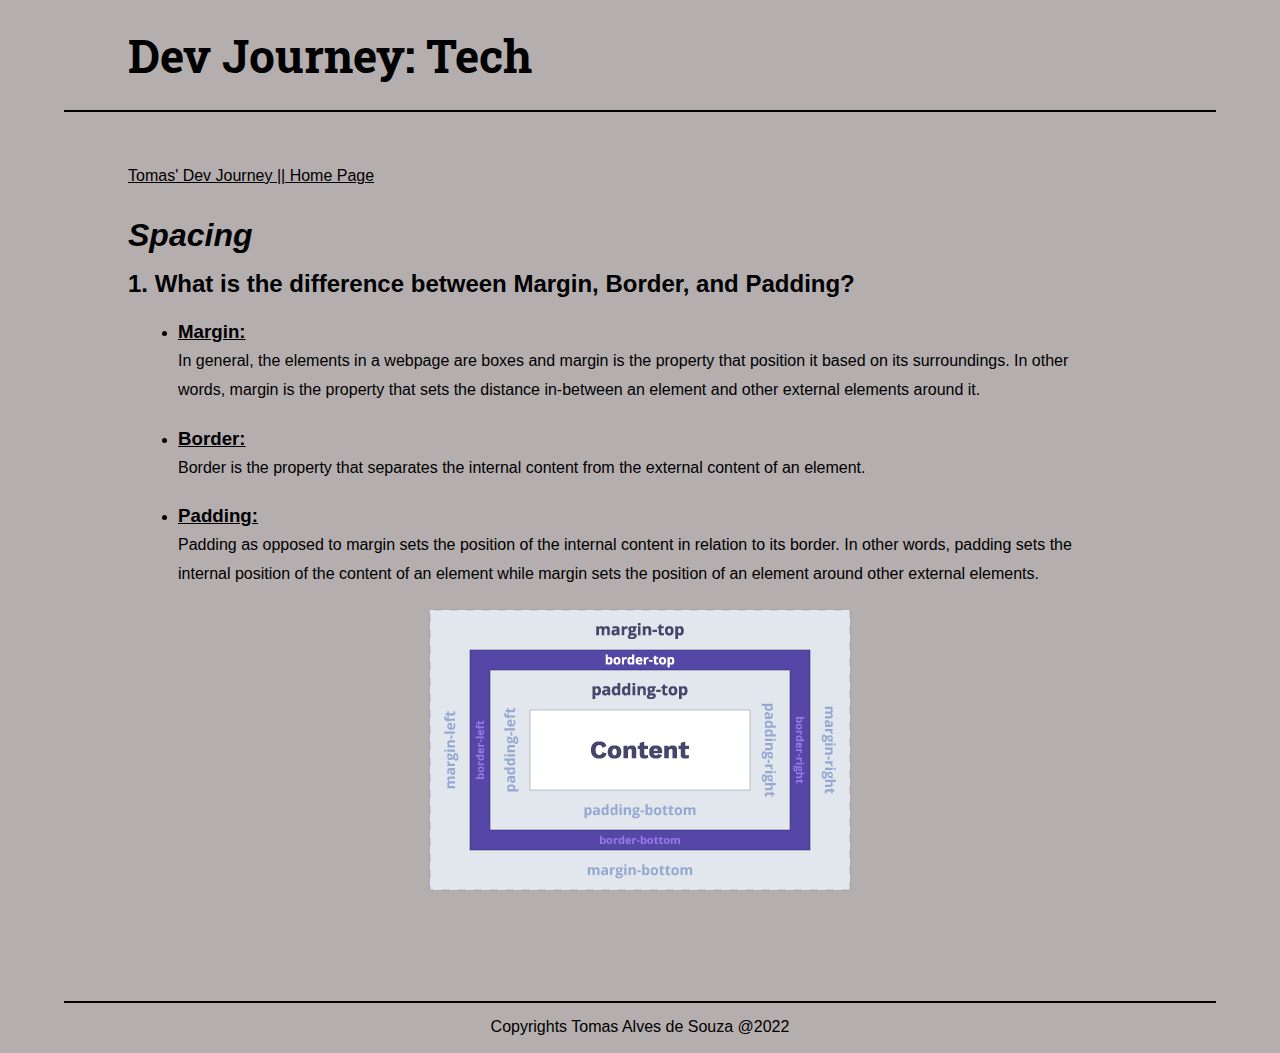
<file: tech.html>
<!DOCTYPE html>
<html lang="en">
  <head>
    <meta charset="UTF-8" />
    <meta http-equiv="X-UA-Compatible" content="IE=edge" />
    <meta name="viewport" content="width=device-width, initial-scale=1.0" />
    <title>Tech</title>
    <link rel="stylesheet" href="tech.css" />
  </head>
  <body>
    <header>
      <h1>Dev Journey: Tech</h1>
    </header>
    <hr class="hr--top" />

    <div class="spacing">
      <a class="home" href="https://tomas-alves08.github.io/index.html"
        >Tomas' Dev Journey || Home Page</a
      >
      <h1 class="spacing--title">Spacing</h1>
      <h2 class="spacing--question">
        1. What is the difference between Margin, Border, and Padding?
      </h2>
      <ul>
        <li>
          <h3 class="spacing--property">Margin:</h3>
          <p class="spacing--response">
            In general, the elements in a webpage are boxes and margin is the
            property that position it based on its surroundings. In other words,
            margin is the property that sets the distance in-between an element
            and other external elements around it.
          </p>
        </li>
        <li>
          <h3 class="spacing--property">Border:</h3>
          <p class="spacing--response">
            Border is the property that separates the internal content from the
            external content of an element.
          </p>
        </li>
        <li>
          <h3 class="spacing--property">Padding:</h3>
          <p class="spacing--response">
            Padding as opposed to margin sets the position of the internal
            content in relation to its border. In other words, padding sets the
            internal position of the content of an element while margin sets the
            position of an element around other external elements.
          </p>
        </li>
        <div class="img"><img src="margin-css.webp" /></div>
      </ul>
    </div>
    <hr />
    <div>
      <p class="footer">Copyrights Tomas Alves de Souza @2022</p>
    </div>
  </body>
</html>
</file>
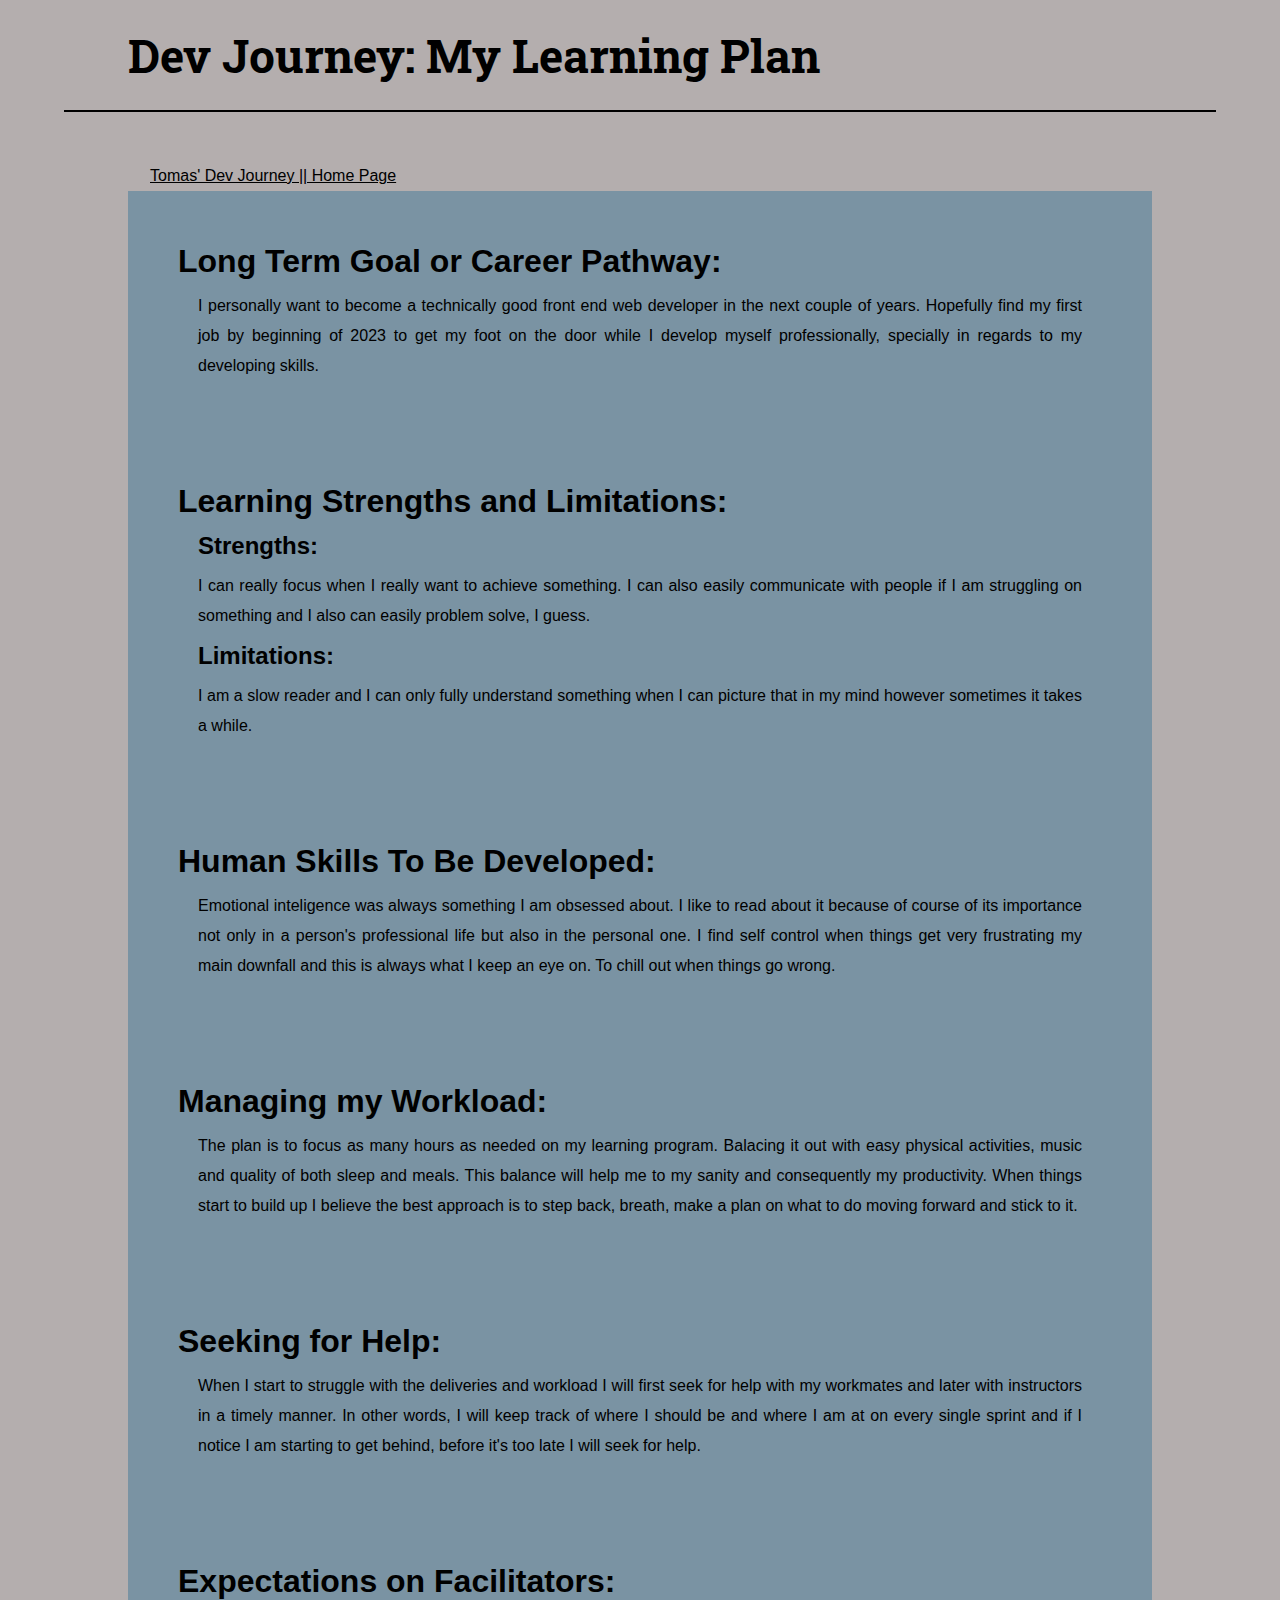
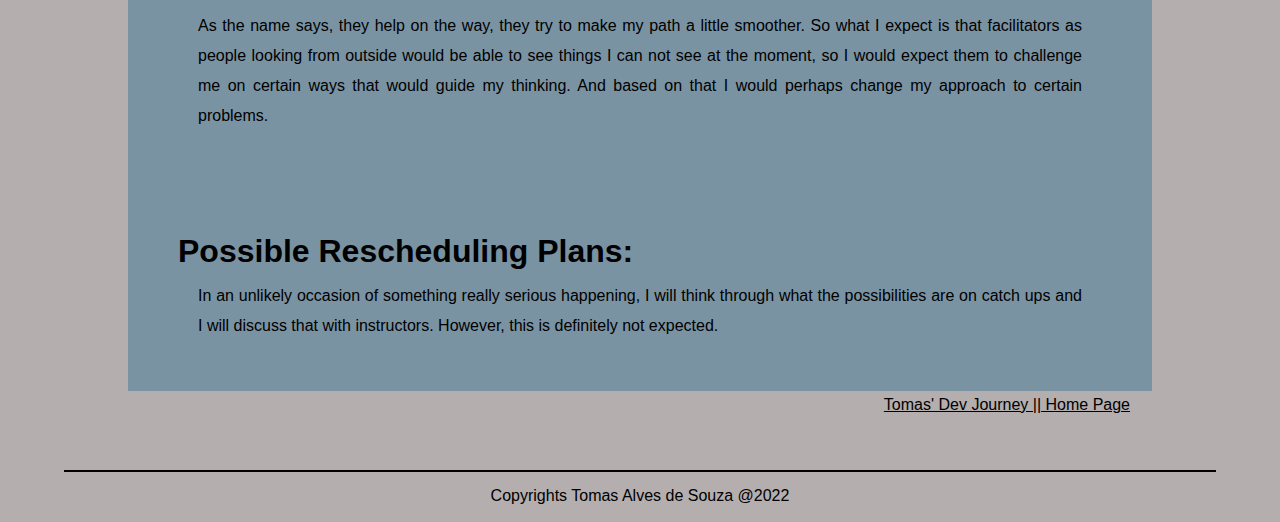
<file: blog/learning-plan.html>
<!DOCTYPE html>
<html lang="en">
  <head>
    <meta charset="UTF-8" />
    <meta http-equiv="X-UA-Compatible" content="IE=edge" />
    <meta name="viewport" content="width=device-width, initial-scale=1.0" />
    <title>My Learning Plan</title>
    <link rel="stylesheet" href="learning-plan.css" />
  </head>
  <body>
    <header>
      <h1>Dev Journey: My Learning Plan</h1>
    </header>
    <hr class="hr--top" />
    <a class="home" href="https://tomas-alves08.github.io/index.html"
      >Tomas' Dev Journey || Home Page</a
    >
    <div class="content">
      <div class="values--content">
        <h1>Long Term Goal or Career Pathway:</h1>
        <p>
          I personally want to become a technically good front end web developer
          in the next couple of years. Hopefully find my first job by beginning
          of 2023 to get my foot on the door while I develop myself
          professionally, specially in regards to my developing skills.
        </p>
      </div>
      <div class="values--content">
        <h1>Learning Strengths and Limitations:</h1>
        <h2>Strengths:</h2>
        <p>
          I can really focus when I really want to achieve something. I can also
          easily communicate with people if I am struggling on something and I
          also can easily problem solve, I guess.
        </p>
        <h2>Limitations:</h2>
        <p>
          I am a slow reader and I can only fully understand something when I
          can picture that in my mind however sometimes it takes a while.
        </p>
      </div>
      <div class="values--content">
        <h1>Human Skills To Be Developed:</h1>
        <p>
          Emotional inteligence was always something I am obsessed about. I like
          to read about it because of course of its importance not only in a
          person's professional life but also in the personal one. I find self
          control when things get very frustrating my main downfall and this is
          always what I keep an eye on. To chill out when things go wrong.
        </p>
      </div>
      <div class="values--content">
        <h1>Managing my Workload:</h1>
        <p>
          The plan is to focus as many hours as needed on my learning program.
          Balacing it out with easy physical activities, music and quality of
          both sleep and meals. This balance will help me to my sanity and
          consequently my productivity. When things start to build up I believe
          the best approach is to step back, breath, make a plan on what to do
          moving forward and stick to it.
        </p>
      </div>
      <div class="values--content">
        <h1>Seeking for Help:</h1>
        <p>
          When I start to struggle with the deliveries and workload I will first
          seek for help with my workmates and later with instructors in a timely
          manner. In other words, I will keep track of where I should be and
          where I am at on every single sprint and if I notice I am starting to
          get behind, before it's too late I will seek for help.
        </p>
      </div>
      <div class="values--content">
        <h1>Expectations on Facilitators:</h1>
        <p>
          As the name says, they help on the way, they try to make my path a
          little smoother. So what I expect is that facilitators as people
          looking from outside would be able to see things I can not see at the
          moment, so I would expect them to challenge me on certain ways that
          would guide my thinking. And based on that I would perhaps change my
          approach to certain problems.
        </p>
      </div>
      <div class="values--content">
        <h1>Possible Rescheduling Plans:</h1>
        <p>
          In an unlikely occasion of something really serious happening, I will
          think through what the possibilities are on catch ups and I will
          discuss that with instructors. However, this is definitely not
          expected.
        </p>
      </div>
    </div>
    <a class="home2" href="https://tomas-alves08.github.io/index.html"
      >Tomas' Dev Journey || Home Page</a
    >

    <hr />
    <div>
      <p class="footer">Copyrights Tomas Alves de Souza @2022</p>
    </div>
  </body>
</html>
</file>
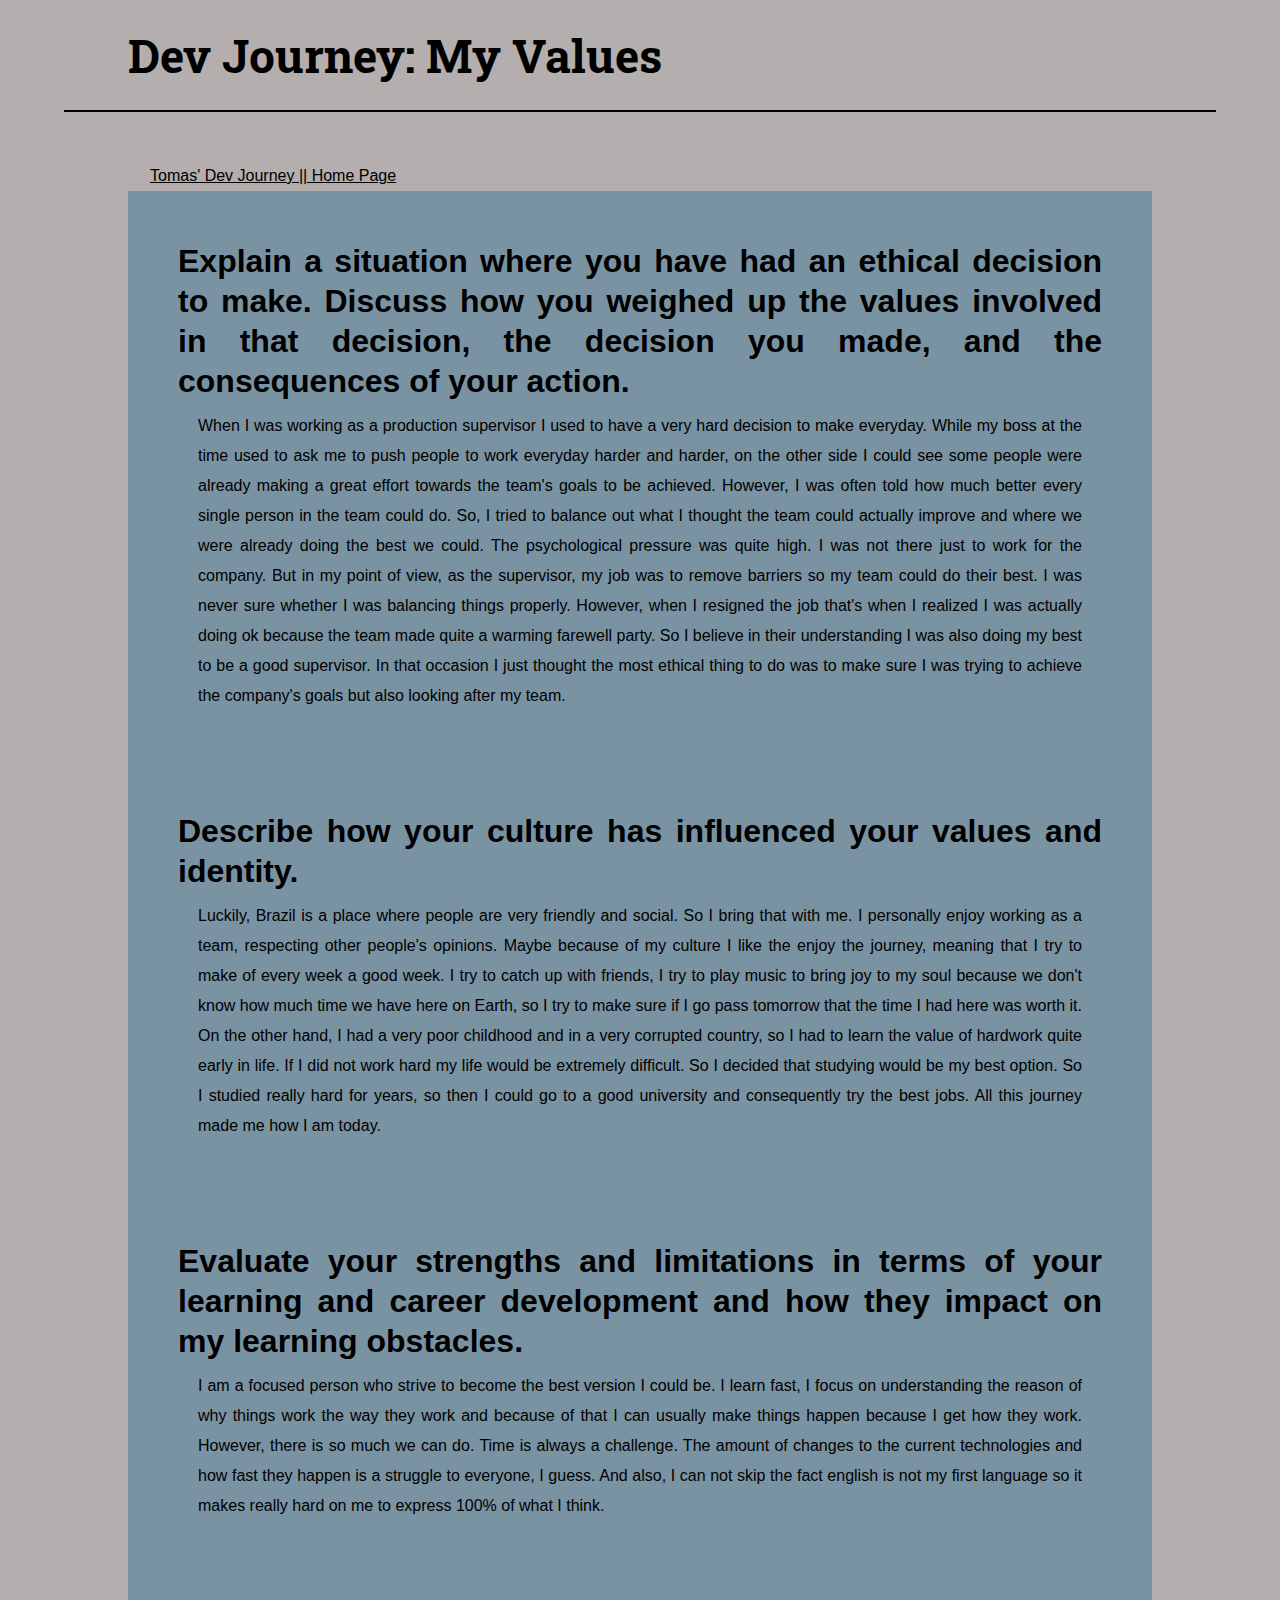
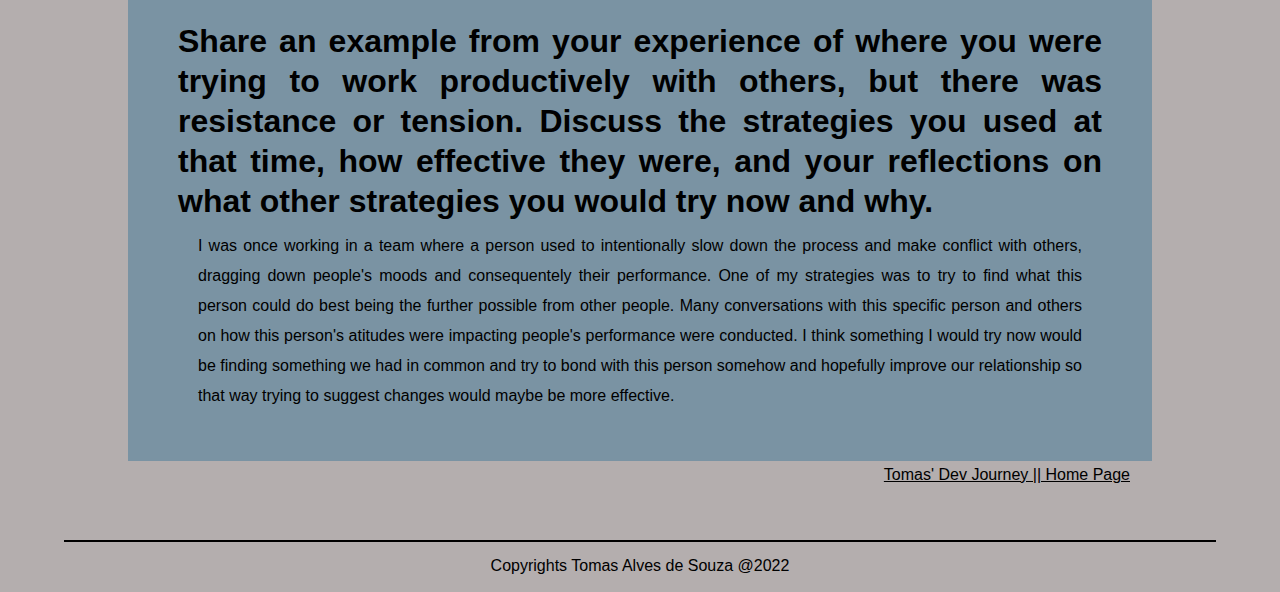
<file: blog/my-values.html>
<!DOCTYPE html>
<html lang="en">
  <head>
    <meta charset="UTF-8" />
    <meta http-equiv="X-UA-Compatible" content="IE=edge" />
    <meta name="viewport" content="width=device-width, initial-scale=1.0" />
    <title>My Values</title>
    <link rel="stylesheet" href="my-values.css" />
  </head>
  <body>
    <header>
      <h1>Dev Journey: My Values</h1>
    </header>
    <hr class="hr--top" />
    <a class="home" href="https://tomas-alves08.github.io/index.html"
      >Tomas' Dev Journey || Home Page</a
    >
    <div class="content">
      <div class="values--content">
        <h1>
          Explain a situation where you have had an ethical decision to make.
          Discuss how you weighed up the values involved in that decision, the
          decision you made, and the consequences of your action.
        </h1>
        <p>
          When I was working as a production supervisor I used to have a very
          hard decision to make everyday. While my boss at the time used to ask
          me to push people to work everyday harder and harder, on the other
          side I could see some people were already making a great effort
          towards the team's goals to be achieved. However, I was often told how
          much better every single person in the team could do. So, I tried to
          balance out what I thought the team could actually improve and where
          we were already doing the best we could. The psychological pressure
          was quite high. I was not there just to work for the company. But in
          my point of view, as the supervisor, my job was to remove barriers so
          my team could do their best. I was never sure whether I was balancing
          things properly. However, when I resigned the job that's when I
          realized I was actually doing ok because the team made quite a warming
          farewell party. So I believe in their understanding I was also doing
          my best to be a good supervisor. In that occasion I just thought the
          most ethical thing to do was to make sure I was trying to achieve the
          company's goals but also looking after my team.
        </p>
      </div>
      <div class="values--content">
        <h1>
          Describe how your culture has influenced your values and identity.
        </h1>
        <p>
          Luckily, Brazil is a place where people are very friendly and social.
          So I bring that with me. I personally enjoy working as a team,
          respecting other people's opinions. Maybe because of my culture I like
          the enjoy the journey, meaning that I try to make of every week a good
          week. I try to catch up with friends, I try to play music to bring joy
          to my soul because we don't know how much time we have here on Earth,
          so I try to make sure if I go pass tomorrow that the time I had here
          was worth it. On the other hand, I had a very poor childhood and in a
          very corrupted country, so I had to learn the value of hardwork quite
          early in life. If I did not work hard my life would be extremely
          difficult. So I decided that studying would be my best option. So I
          studied really hard for years, so then I could go to a good university
          and consequently try the best jobs. All this journey made me how I am
          today.
        </p>
      </div>
      <div class="values--content">
        <h1>
          Evaluate your strengths and limitations in terms of your learning and
          career development and how they impact on my learning obstacles.
        </h1>
        <p>
          I am a focused person who strive to become the best version I could
          be. I learn fast, I focus on understanding the reason of why things
          work the way they work and because of that I can usually make things
          happen because I get how they work. However, there is so much we can
          do. Time is always a challenge. The amount of changes to the current
          technologies and how fast they happen is a struggle to everyone, I
          guess. And also, I can not skip the fact english is not my first
          language so it makes really hard on me to express 100% of what I
          think.
        </p>
      </div>
      <div class="values--content">
        <h1>
          Share an example from your experience of where you were trying to work
          productively with others, but there was resistance or tension. Discuss
          the strategies you used at that time, how effective they were, and
          your reflections on what other strategies you would try now and why.
        </h1>
        <p>
          I was once working in a team where a person used to intentionally slow
          down the process and make conflict with others, dragging down people's
          moods and consequentely their performance. One of my strategies was to
          try to find what this person could do best being the further possible
          from other people. Many conversations with this specific person and
          others on how this person's atitudes were impacting people's
          performance were conducted. I think something I would try now would be
          finding something we had in common and try to bond with this person
          somehow and hopefully improve our relationship so that way trying to
          suggest changes would maybe be more effective.
        </p>
      </div>
    </div>
    <a class="home2" href="https://tomas-alves08.github.io/index.html"
      >Tomas' Dev Journey || Home Page</a
    >
    <hr />
    <div>
      <p class="footer">Copyrights Tomas Alves de Souza @2022</p>
    </div>
  </body>
</html>
</file>
<file: style.css>
@import url("https://fonts.googleapis.com/css2?family=Montserrat:wght@500&family=Roboto+Slab:wght@500&display=swap");

* {
  box-sizing: border-box;
  margin: 0;
  padding: 0;
  /* border: 1px solid red !important; */
}

header {
  display: flex;
  font-size: 23px;
  line-height: 50px;
  justify-content: space-between;
  align-items: center;
  padding: 30px 10%;
  color: black;
  background-color: #e96363;
  font-family: "Roboto Slab", sans-serif;
}

body,
html {
  height: 100%;
  margin: 0;
  font-size: 16px;
  font-family: "lato", sans-serif;
  font-weight: 400;
  line-height: 1.8em;
  color: rgb(58, 55, 55);
  background-color: #e96363;
}

header li {
  font-family: "Montserra", sans-serif;
  font-weight: 500;
  color: #edf0f1;
  text-decoration: none;
}

.nav--links {
  list-style: none;
}

.nav--links li {
  display: inline-block;
  padding: 0 5px;
}

button {
  padding: 13px 30px;
  background-color: rgb(104, 14, 75, 0.5);
  border: none;
  margin: 10px auto;
  font-size: 18px;
  font-weight: 600;
  border-radius: 8px;
  cursor: pointer;
  box-shadow: 5px 10px 20px;
}

.dropdown-content {
  display: none;
  position: absolute;
  background-color: #d04f2b;
  min-width: 160px;
  z-index: 1;
  border-radius: 5px;
}

.dropdown-content a {
  display: block;
  padding: 8px 16px;
  font-size: 17px;
  line-height: 25px;
  text-decoration: none;
  color: black;
}

.dropdown-content a:hover {
  background-color: #e07355;
  border-radius: 5px;
}

.dropdown:hover .dropdown-content {
  display: block;
}

@media screen and (max-width: 800px) {
  button {
    font-size: 15px;
    padding: 10px 20px;
  }
}

@media screen and (max-width: 400px) {
  button {
    font-size: 12px;
    padding: 7px 15px;
  }
}

button:hover {
  background-color: rgb(66, 3, 61, 0.5);
  transform: scale(1.1);
}

.pimg1 {
  height: 600px;
  background-image: url("pexels-soumil-kumar-735911.jpg");
  position: relative;
  background-position: center;
  background-size: cover;
  background-attachment: fixed;
}

.pimg2 {
  height: 300px;
  background-image: url("pexels-negative-space-34600.jpg");
  position: relative;
  background-position: center;
  background-size: cover;
  background-attachment: fixed;
}

.div--text {
  height: 300px;
  width: 100%;
}

.text1 {
  font-size: 30px;
  font-weight: 550;
  margin: auto;
  text-align: center;
  margin: 250px auto 100px;
  width: 50%;
  height: 150px;
  color: black;
}

.Bill-Gates--img {
  position: relative;
  border-radius: 50%;
  height: 300px;
}

.img1 {
  height: 400px;
  padding-top: 0px;
  text-align: center;
}

.text2 {
  font-size: 20px;
  font-weight: 500;
  margin: 200px auto 50px;
  padding: 100px auto;
  width: 80%;
  height: 100%;
  color: black;
}

.Tomas-Souza--img {
  position: relative;
  border-radius: 50%;
  height: 300px;
}

@media screen and (max-width: 1100px) {
  .Bill-Gates--img,
  .Tomas-Souza--img {
    height: 200px;
  }
}

@media screen and (max-width: 1100px) {
  .Bill-Gates--img {
    margin-top: 60px;
  }
}

@media screen and (max-width: 1100px) {
  .text1 {
    font-size: 25px;
  }
}

@media screen and (max-width: 700px) {
  .text1 {
    font-size: 22px;
    margin-top: 120px;
  }
}

.img2 {
  height: 300px;
  padding: 0 auto;
  margin-bottom: 200px;
  text-align: center;
}

hr {
  width: 90%;
  border: 1px solid black;
  margin: 0 auto;
}

.footer {
  height: 50px;
  width: 100%;
  padding-top: 10px;
  text-align: center;
}
</file>
<file: blog/style.css>
@import url("https://fonts.googleapis.com/css2?family=Montserrat:wght@500&family=Roboto+Slab:wght@500&display=swap");

* {
  box-sizing: border-box;
  margin: 0;
  padding: 0;
  background-color: #e96363;
  /* border: 1px solid red !important; */
}

header {
  display: flex;
  font-size: 23px;
  line-height: 50px;
  justify-content: space-between;
  align-items: center;
  padding: 30px 10%;
  color: black;
  font-family: "Roboto Slab", sans-serif;
}

body,
html {
  height: 100%;
  margin: 0;
  font-size: 16px;
  font-family: "lato", sans-serif;
  font-weight: 400;
  line-height: 1.8em;
  color: rgb(58, 55, 55);
}

header li {
  font-family: "Montserra", sans-serif;
  font-weight: 500;
  color: #edf0f1;
  text-decoration: none;
}

.nav--links {
  list-style: none;
}

.nav--links li {
  display: inline-block;
  padding: 0 5px;
}

button {
  padding: 13px 30px;
  background-color: rgb(104, 14, 75, 0.5);
  border: none;
  margin: 10px auto;
  font-size: 18px;
  font-weight: 600;
  border-radius: 8px;
  cursor: pointer;
  box-shadow: 5px 10px 20px;
}

button:hover {
  background-color: rgb(66, 3, 61, 0.5);
  transform: scale(1.1);
}

.pimg1 {
  height: 600px;
  background-image: url("pexels-soumil-kumar-735911.jpg");
  position: relative;
  background-position: center;
  background-size: cover;
  background-attachment: fixed;
}

.pimg2 {
  height: 300px;
  background-image: url("pexels-negative-space-34600.jpg");
  position: relative;
  background-position: center;
  background-size: cover;
  background-attachment: fixed;
}

.div--text {
  height: 300px;
  width: 100%;
}

.text1 {
  font-size: 30px;
  font-weight: 550;
  margin: auto;
  text-align: center;
  margin: 250px auto 100px;
  width: 50%;
  height: 150px;
  color: black;
}

.Bill-Gates--img {
  position: relative;
  border-radius: 50%;
  height: 300px;
}

.img1 {
  height: 400px;
  padding-top: 0px;
  text-align: center;
}

.text2 {
  font-size: 20px;
  font-weight: 500;
  margin: 200px auto 50px;
  padding: 100px auto;
  width: 80%;
  height: 100%;
  color: black;
}

.Tomas-Souza--img {
  position: relative;
  border-radius: 50%;
  height: 300px;
}

@media screen and (max-width: 1100px) {
  .Bill-Gates--img,
  .Tomas-Souza--img {
    height: 200px;
  }
}

@media screen and (max-width: 1100px) {
  .Bill-Gates--img {
    margin-top: 60px;
  }
}

@media screen and (max-width: 1100px) {
  .text1 {
    font-size: 25px;
  }
}

@media screen and (max-width: 700px) {
  .text1 {
    font-size: 22px;
    margin-top: 120px;
  }
}

.img2 {
  height: 300px;
  padding: 0 auto;
  margin-bottom: 200px;
  text-align: center;
}

hr {
  width: 90%;
  border: 1px solid black;
  margin: 0 auto;
}

.footer {
  height: 50px;
  width: 100%;
  padding-top: 10px;
  text-align: center;
}
</file>
<file: style-subpages.css>
@import url("https://fonts.googleapis.com/css2?family=Montserrat:wght@500&family=Roboto+Slab:wght@500&display=swap");

* {
  box-sizing: border-box;
  margin: 0;
  padding: 0;
  /* border: 1px solid red !important; */
}

header {
  display: flex;
  font-size: 23px;
  line-height: 50px;
  justify-content: space-between;
  align-items: center;
  padding: 30px 10%;
  color: black;
  font-family: "Roboto Slab", sans-serif;
}

body,
html {
  height: 100%;
  margin: 0;
  font-size: 16px;
  font-family: "lato", sans-serif;
  font-weight: 400;
  line-height: 1.8em;
  color: black;
  background-color: #b4aeae;
}

@media screen and (max-width: 800px) {
  header {
    font-size: 18px;
  }
  .values--content h1 {
    font-size: 24px;
  }
  .values--content h2 {
    font-size: 18px;
  }
  .values--content h3 {
    font-size: 16px;
  }
}

hr {
  width: 90%;
  border: 1px solid black;
  margin: 0 auto;
}
.hr--top {
  margin-bottom: 50px;
}

.home {
  color: black;
}

.home:hover {
  color: rgb(226, 86, 43);
}

.link--home {
  width: 100%;
  text-align: center;
}

.content {
  width: 80%;
  margin: 0px auto 0px;
  background-color: rgb(97, 136, 158, 0.7);
}

@media screen and (max-width: 1200px) {
  .content {
    width: 95%;
  }
}

.values--content {
  padding: 0 50px 50px;
  text-align: left;
}

@media screen and (max-width: 800px) {
  .values--content {
    padding: 0 20px 50px;
  }
}

.values--content h1 {
  line-height: 40px;
  padding-top: 50px;
}

.values--content p,
h2,
h3 {
  line-height: 30px;
  padding: 10px 20px 0;
}

.list {
  padding: 5px 50px 0;
}

.footer {
  height: 50px;
  width: 100%;
  padding-top: 10px;
  text-align: center;
}

.image {
  width: 800px;
  border-radius: 3px;
  opacity: 0.95;
  margin: 5px 30px;
}

@media screen and (max-width: 1200px) {
  .image {
    width: 90%;
    margin: 5px 10px;
  }
}

.tenor-gif-embed {
  margin: 20px 30px;
}

@media screen and (max-width: 800px) {
  .tenor-gif-embed {
    margin: 20px auto;
  }
}

.video {
  width: 600px;
  margin: 5px 30px;
}

@media screen and (max-width: 900px) {
  .video {
    width: 95%;
    height: 40vh;
    margin: 5px 10px;
  }
}
</file>
<file: spacing.css>
@import url("https://fonts.googleapis.com/css2?family=Montserrat:wght@500&family=Roboto+Slab:wght@500&display=swap");

* {
  box-sizing: border-box;
  margin: 0;
  padding: 0;
  /* border: 1px solid red !important; */
}

header {
  display: flex;
  font-size: 23px;
  line-height: 50px;
  justify-content: space-between;
  align-items: center;
  padding: 30px 10%;
  color: black;
  font-family: "Roboto Slab", sans-serif;
}

body,
html {
  height: 100%;
  margin: 0;
  font-size: 16px;
  font-family: "lato", sans-serif;
  font-weight: 400;
  line-height: 1.8em;
  color: black;
  background-color: #b4aeae;
}

.spacing li {
  margin: 20px 50px;
}

button {
  padding: 13px 25px;
  background-color: rgb(104, 14, 75, 0.5);
  border: none;
  margin: 10px auto;
  font-size: 18px;
  font-weight: 600;
  border-radius: 8px;
  cursor: pointer;
  box-shadow: 5px 10px 20px;
}

button:hover {
  background-color: rgb(66, 3, 61, 0.5);
  transform: scale(1.1);
}

hr {
  width: 90%;
  border: 1px solid black;
  margin: 0 auto;
}
.hr--top {
  margin-bottom: 50px;
}
.home {
  margin: 50px auto;
  color: black;
}

.home:hover {
  color: rgb(226, 86, 43);
}

.spacing {
  width: 80%;
  margin: 30px auto 100px;
}

.spacing--title {
  margin: 30px 0 20px;
  font-style: italic;
  font-weight: 600;
}

.spacing--property {
  text-decoration: underline;
}

.img {
  width: 100%;
  text-align: center;
}

@media screen and (max-width: 500px) {
  .img {
    width: 80%;
  }
}

hr {
  width: 90%;
  border: 1px solid black;
  margin: 0 auto;
}

.footer {
  height: 50px;
  width: 100%;
  padding-top: 10px;
  text-align: center;
}
</file>
<file: tech.css>
@import url("https://fonts.googleapis.com/css2?family=Montserrat:wght@500&family=Roboto+Slab:wght@500&display=swap");

* {
  box-sizing: border-box;
  margin: 0;
  padding: 0;
  /* border: 1px solid red !important; */
}

header {
  display: flex;
  font-size: 23px;
  line-height: 50px;
  justify-content: space-between;
  align-items: center;
  padding: 30px 10%;
  color: black;
  font-family: "Roboto Slab", sans-serif;
}

body,
html {
  height: 100%;
  margin: 0;
  font-size: 16px;
  font-family: "lato", sans-serif;
  font-weight: 400;
  line-height: 1.8em;
  color: black;
  background-color: #b4aeae;
}

.spacing li {
  margin: 20px 50px;
}

button {
  padding: 13px 25px;
  background-color: rgb(104, 14, 75, 0.5);
  border: none;
  margin: 10px auto;
  font-size: 18px;
  font-weight: 600;
  border-radius: 8px;
  cursor: pointer;
  box-shadow: 5px 10px 20px;
}

button:hover {
  background-color: rgb(66, 3, 61, 0.5);
  transform: scale(1.1);
}

hr {
  width: 90%;
  border: 1px solid black;
  margin: 0 auto;
}
.hr--top {
  margin-bottom: 50px;
}
.home {
  margin: 50px auto;
  color: black;
}

.home:hover {
  color: rgb(226, 86, 43);
}

.spacing {
  width: 80%;
  margin: 30px auto 100px;
}

.spacing--title {
  margin: 30px 0 20px;
  font-style: italic;
  font-weight: 600;
}

.spacing--property {
  text-decoration: underline;
}

.img {
  width: 100%;
  text-align: center;
}

hr {
  width: 90%;
  border: 1px solid black;
  margin: 0 auto;
}

.footer {
  height: 50px;
  width: 100%;
  padding-top: 10px;
  text-align: center;
}
</file>
<file: blog/learning-plan.css>
@import url("https://fonts.googleapis.com/css2?family=Montserrat:wght@500&family=Roboto+Slab:wght@500&display=swap");

* {
  box-sizing: border-box;
  margin: 0;
  padding: 0;
  /* border: 1px solid red !important; */
}

header {
  display: flex;
  font-size: 23px;
  line-height: 50px;
  justify-content: space-between;
  align-items: center;
  padding: 30px 10%;
  color: black;
  font-family: "Roboto Slab", sans-serif;
}

body,
html {
  height: 100%;
  margin: 0;
  font-size: 16px;
  font-family: "lato", sans-serif;
  font-weight: 400;
  line-height: 1.8em;
  color: black;
  background-color: #b4aeae;
}
hr {
  width: 90%;
  border: 1px solid black;
  margin: 0 auto;
}
.hr--top {
  margin-bottom: 50px;
}

.home {
  margin: 50px auto;
  padding: 0 150px 50px;
  color: black;
}

.home:hover {
  color: rgb(226, 86, 43);
}

.content {
  width: 80%;
  margin: 0px auto 0px;
  background-color: rgb(97, 136, 158, 0.7);
}

.values--content {
  padding: 0 50px 50px;
  text-align: justify;
  text-justify: inter-word;
}

.values--content h1 {
  line-height: 40px;
  padding-top: 50px;
}

.values--content p,
h2 {
  line-height: 30px;
  padding: 10px 20px 0;
}

.footer {
  height: 50px;
  width: 100%;
  padding-top: 10px;
  text-align: center;
}

.home2 {
  padding-right: 150px;
  padding-bottom: 50px;
  float: right;
  color: black;
}

.home2:hover {
  color: rgb(226, 86, 43);
}
</file>
<file: blog/my-values.css>
@import url("https://fonts.googleapis.com/css2?family=Montserrat:wght@500&family=Roboto+Slab:wght@500&display=swap");

* {
  box-sizing: border-box;
  margin: 0;
  padding: 0;
  /* border: 1px solid red !important; */
}

header {
  display: flex;
  font-size: 23px;
  line-height: 50px;
  justify-content: space-between;
  align-items: center;
  padding: 30px 10%;
  color: black;
  font-family: "Roboto Slab", sans-serif;
}

body,
html {
  height: 100%;
  margin: 0;
  font-size: 16px;
  font-family: "lato", sans-serif;
  font-weight: 400;
  line-height: 1.8em;
  color: black;
  background-color: #b4aeae;
}
hr {
  width: 90%;
  border: 1px solid black;
  margin: 0 auto;
}
.hr--top {
  margin-bottom: 50px;
}

.home {
  margin: 50px auto;
  padding: 0 150px 50px;
  color: black;
}

.home:hover {
  color: rgb(226, 86, 43);
}

.content {
  width: 80%;
  margin: 0px auto 0px;
  background-color: rgb(97, 136, 158, 0.7);
}

.values--content {
  /* margin: 50px auto; */
  padding: 0 50px 50px;
  text-align: justify;
  text-justify: inter-word;
}

.values--content h1 {
  line-height: 40px;
  padding-top: 50px;
}

.values--content p {
  line-height: 30px;
  padding: 10px 20px 0;
}

hr {
  width: 90%;
  border: 1px solid black;
  margin: 50 auto 0;
}

.footer {
  height: 50px;
  width: 100%;
  padding-top: 10px;
  text-align: center;
}

.home2 {
  padding-right: 150px;
  padding-bottom: 50px;
  float: right;
  color: black;
}

.home2:hover {
  color: rgb(226, 86, 43);
}
</file>
